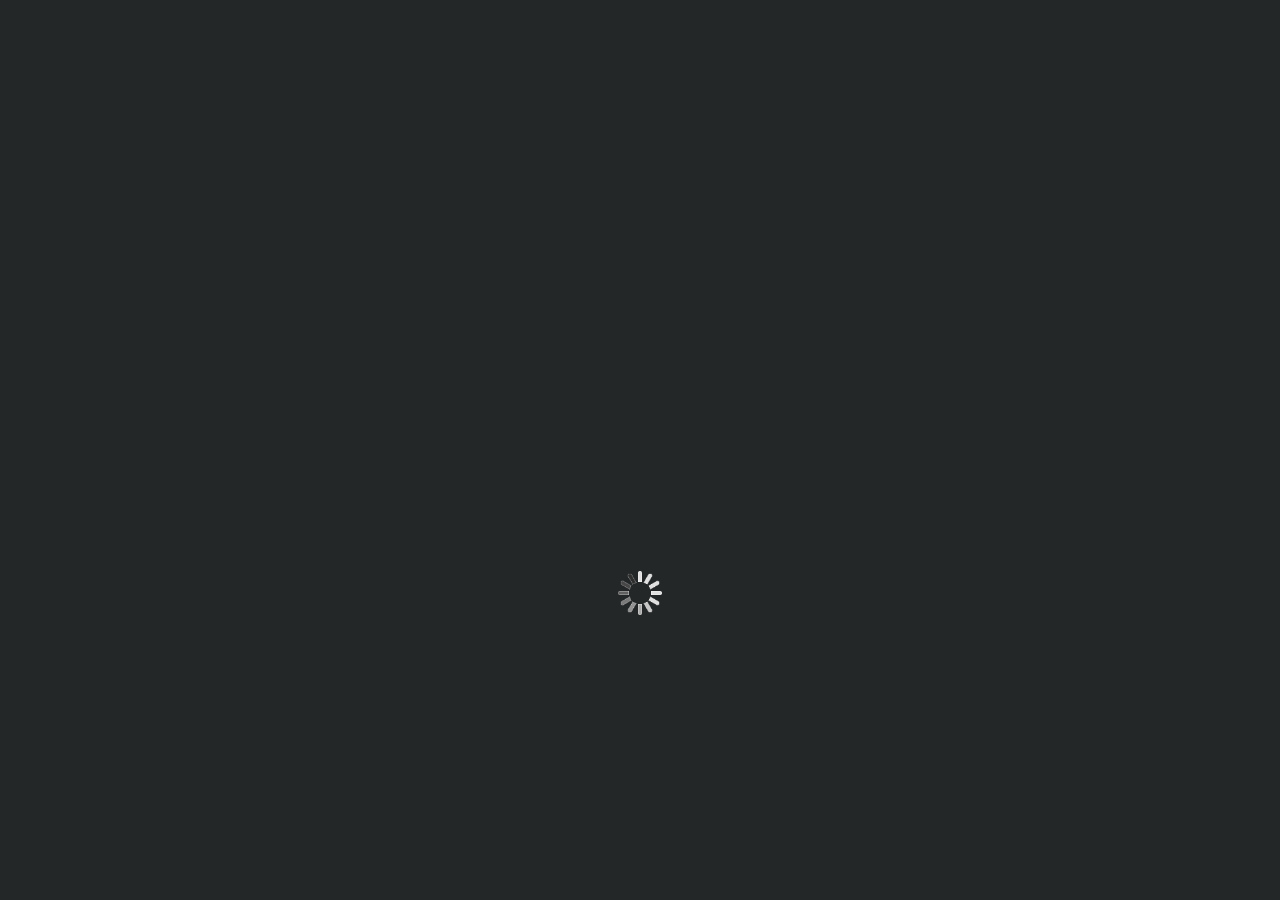
<file: index.html>
<!DOCTYPE html>
<html lang="en">
  <head>
    <meta charset="utf-8">
    <meta http-equiv="X-UA-Compatible" content="IE=edge">
    <meta name="viewport" content="width=device-width, initial-scale=1">
    <title>Zariya | Impactors</title>

    <!-- Bootstrap -->
	<link href='http://fonts.googleapis.com/css?family=Open+Sans:300,600' rel='stylesheet' type='text/css'>
    <link href="css/bootstrap.min.css" rel="stylesheet">
    <link href="css/dev.css" rel="stylesheet">
     <link href="css/animations.css" rel="stylesheet">



    <!-- HTML5 Shim and Respond.js IE8 support of HTML5 elements and media queries -->
    <!-- WARNING: Respond.js doesn't work if you view the page via file:// -->
    <!--[if lt IE 9]>
      <script src="https://oss.maxcdn.com/libs/html5shiv/3.7.0/html5shiv.js"></script>
      <script src="https://oss.maxcdn.com/libs/respond.js/1.4.2/respond.min.js"></script>
    <![endif]-->
  </head>
  <body>
  	<div class="container animatedParent">
<!--   	Master Logo and Disc -->


  	<div class="row">
  		<div class="col-md-12 wlogo animated fadeInDownShort"><a href = "main.html"><img src="img/wlogo.png" alt=""></a></div>
  	</div>
  	<div class="row animated fadeInDownShort">
  		<div class="col-md-12 wdisc">A Safe Way to </br>Report Violence Against Women</div>
  	</div>

<!-- 	loading -->
	<div class="row">
		<div class="col-md-12 loading"><img src="img/loading.gif" alt=""></div>
	</div>
    
<!--     qoute -->
	<div class="row animated fadeInDownShort">
		<div class="col-md-12 qoute">
			“I don't know who invented high heels, but all women owe him a lot.” <br/>
			<div class="hight"><i>Marilyn Monroe</i></div>
		</div>
	</div>


</div><!-- container close -->
    <!-- jQuery (necessary for Bootstrap's JavaScript plugins) -->
    <script src="https://ajax.googleapis.com/ajax/libs/jquery/1.11.0/jquery.min.js"></script>
    <!-- Include all compiled plugins (below), or include individual files as needed -->
    <script src="js/bootstrap.min.js"></script>
  </body>
<script>
   window.onload = function() 
   {
       setTimeout(function()
                  {
                      window.location.replace('main.html');
                  }, 5000);}
</script>
<script type="text/javascript" src="js/animate-it.js"></script>
</html>
</file>
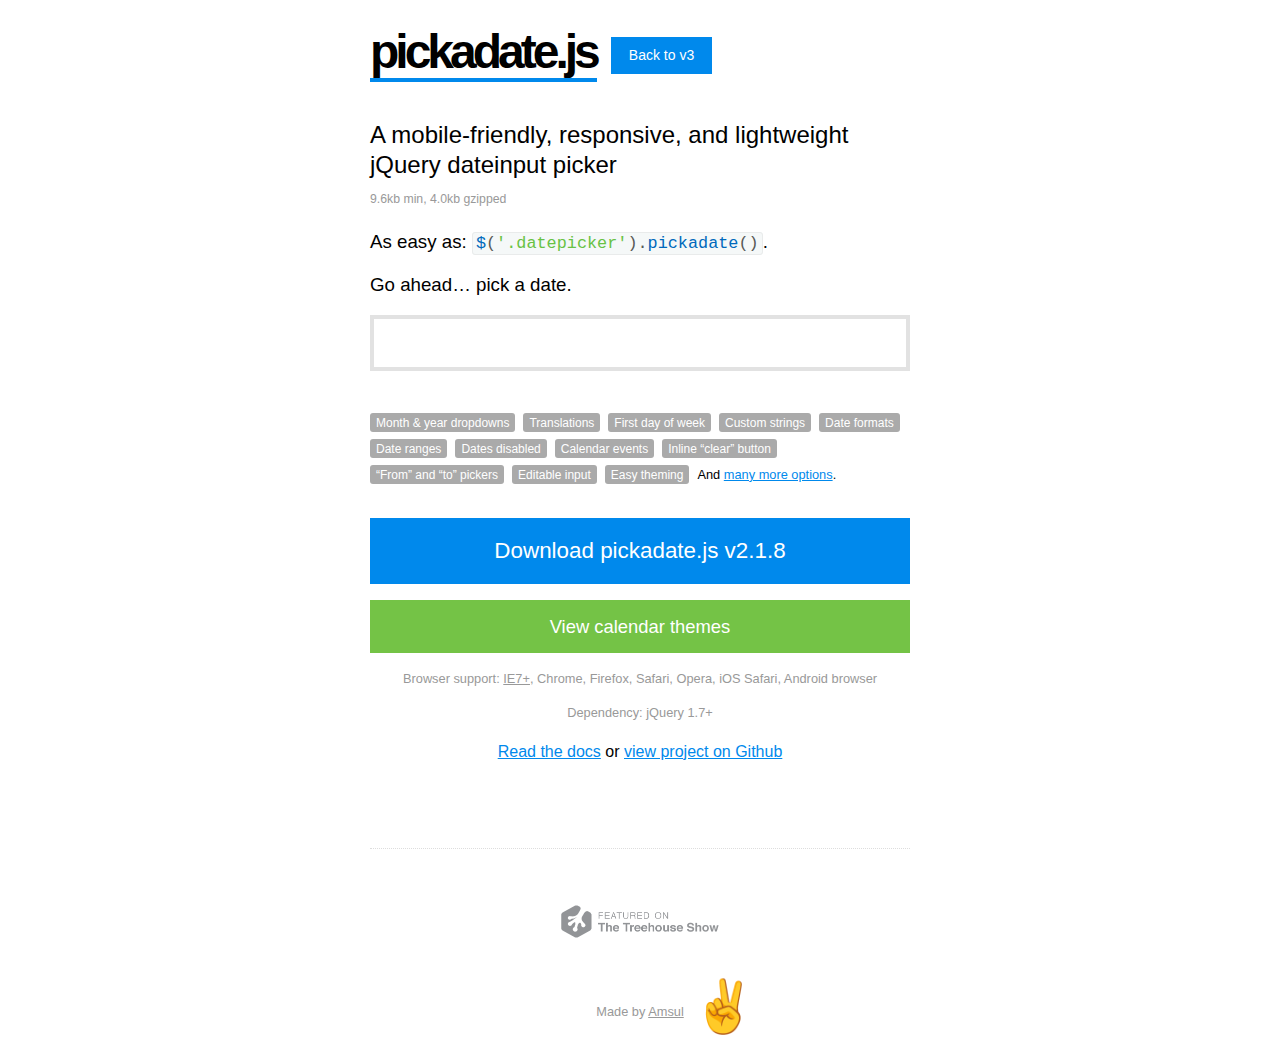
<file: pickdate/v2-(deprecated)/index.htm>
<!doctype html>

<meta charset="utf-8">

<meta name="author" content="Amsul - http://amsul.ca">
<meta name="viewport" content="width=device-width,maximum-scale=1">
<meta http-equiv="cache-control" content="no-cache">
<meta http-equiv="pragma" content="no-cache">
<meta http-equiv="X-UA-Compatible" content="IE=Edge">

<title>Pickadate.js</title>

<link rel="stylesheet" href="demo/style.css">
<link rel="stylesheet" href="themes/pickadate.01.default.css">

<!--[if lt IE 9]>
    <script>document.createElement('section')</script>
<![endif]-->


<body>


    <section class="holder holder-top">

        <h1><strong title="Pick a Date" class="underline-highlight">pickadate.js</strong><a class="button button-header" href="../index.htm">Back to v3</a></h1>
        <h2>A mobile-friendly, responsive, and lightweight jQuery dateinput picker<br><small class="dimmed"><small><small>9.6kb min, 4.0kb gzipped</small></small></small></h2>

        <h3>As easy as: <code data-language="javascript">$('.datepicker').pickadate()</code>.</h3>
        <h3>Go ahead&hellip; pick a date.</h3>

        <fieldset>
            <input id="input_01" class="datepicker" type="text">
        </fieldset>

        <ul class="list-inline clear">
            <li><a class="button-pill" href="docs.htm#selectors">Month &amp; year dropdowns</a></li>
            <li><a class="button-pill" href="docs.htm#translations">Translations</a></li>
            <li><a class="button-pill" href="docs.htm#first_day">First day of week</a></li>
            <li><a class="button-pill" href="docs.htm#strings">Custom strings</a></li>
            <li><a class="button-pill" href="docs.htm#formats">Date formats</a></li>
            <li><a class="button-pill" href="docs.htm#ranges">Date ranges</a></li>
            <li><a class="button-pill" href="docs.htm#disable_dates">Dates disabled</a></li>
            <li><a class="button-pill" href="docs.htm#events">Calendar events</a></li>
            <li><a class="button-pill" href="docs.htm#api_clear">Inline &ldquo;clear&rdquo; button</a></li>
            <li><a class="button-pill" href="docs.htm#api_from_to">&ldquo;From&rdquo; and &ldquo;to&rdquo; pickers</a></li>
            <li><a class="button-pill" href="docs.htm#simple">Editable input</a></li>
            <li><a class="button-pill" href="themes.htm">Easy theming</a></li>
            <li><small>And <a href="docs.htm">many more options</a>.</small></li>
        </ul>


        <div class="aligncenter">
            <p><a class="button-full" href="https://github.com/amsul/pickadate.js/archive/2.1.8.zip">Download pickadate.js v2.1.8</a></p>
            <p><a class="button-full--secondary" href="themes.htm">View calendar themes</a></p>
            <small class="dimmed">
                <p>Browser support: <a class="dimmed" href="docs.htm#legacy">IE7+</a>, Chrome, Firefox, Safari, Opera, iOS Safari, Android browser</p>
                <p>Dependency: jQuery 1.7+</p>
            </small>
            <p><a href="docs.htm">Read the docs</a> or <a href="https://github.com/amsul/pickadate.js">view project on Github</a></p>
        </div>

    </section>


    <section class="holder holder-clean aligncenter">
        <h2><a href="http://blog.teamtreehouse.com/" target="_blank"><img width="158" height="33" src="demo/TreehouseShowFeature.png" alt="Featured on The Treehouse Show"></a></h2>
        <p class="dimmed"><small>Made by <a class="dimmed" href="https://twitter.com/amsul_" target="_blank">Amsul</a><span class="peace"></span></small></p>
    </section>


    <script src="http://code.jquery.com/jquery-1.9.1.min.js"></script>
    <script src="demo/rainbow.js"></script>
    <script src="source/pickadate.legacy.js"></script>

    <script type="text/javascript">
        $( '[type=date], .datepicker' ).pickadate()
    </script>


    <script type="text/javascript">
      var _gaq = _gaq || [];
      _gaq.push(['_setAccount', 'UA-36321179-2']);
      _gaq.push(['_trackPageview']);

      (function() {
        var ga = document.createElement('script'); ga.type = 'text/javascript'; ga.async = true;
        ga.src = ('https:' == document.location.protocol ? 'https://ssl' : 'http://www') + '.google-analytics.com/ga.js';
        var s = document.getElementsByTagName('script')[0]; s.parentNode.insertBefore(ga, s);
      })();
    </script>


</body>
</file>
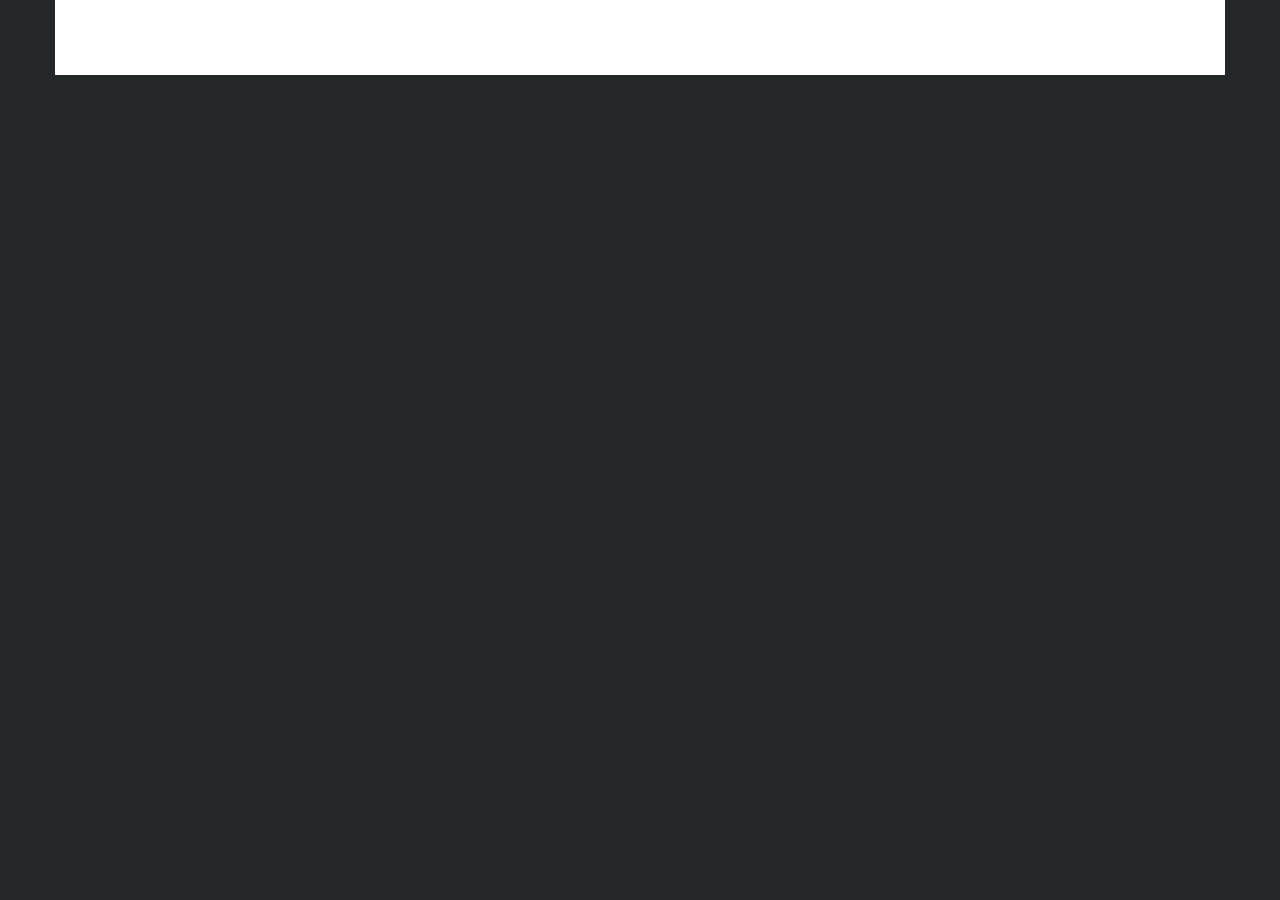
<file: connect.html>
<!DOCTYPE html>
<html lang="en">
  <head>
    <meta charset="utf-8">
    <meta http-equiv="X-UA-Compatible" content="IE=edge">
    <meta name="viewport" content="width=device-width, initial-scale=1">
    <title>Zariya | Impacters</title>

    <!-- Bootstrap -->
	<link href='http://fonts.googleapis.com/css?family=Open+Sans:300,600' rel='stylesheet' type='text/css'>
    <link href="css/bootstrap.min.css" rel="stylesheet">
    <link href="css/dev.css" rel="stylesheet">
    <link href="css/animations.css" rel="stylesheet">


    <!-- HTML5 Shim and Respond.js IE8 support of HTML5 elements and media queries -->
    <!-- WARNING: Respond.js doesn't work if you view the page via file:// -->
    <!--[if lt IE 9]>
      <script src="https://oss.maxcdn.com/libs/html5shiv/3.7.0/html5shiv.js"></script>
      <script src="https://oss.maxcdn.com/libs/respond.js/1.4.2/respond.min.js"></script>
    <![endif]-->
  </head>
  <body>
  	<div class="container animatedParent">
      <div class="row animatedParent"><!-- header -->
       <div class="cl-md-12 header">
         <div  class="animated fadeInLeft cl-md-6 logo"><img src="img/logo.png" alt=""></div>
         <div class="animated fadeInDown cl-md-6 menu"><div onClick="location.href='main.html';"><a href="#"><span class="glyphicon glyphicon-home"></span></a></div>  </div>
       </div>
     </div>

      <div class="row rhead animated bounceInDown"> <!-- Report header -->
        <div class="cl-md-12"><span class="glyphicon glyphicon-user"></span>Connect<!-- <span class="rheadt">read more</span> --></div>
      </div>
        <article  class="animated fadeIn">
            Legal action against assailants is every woman’s birthright. To seek redressal for the crimes against you, we establish connections with legal aid centers, care providers, crisis centers and the police to aid you in your (and our) quest for justice. 
         </article>

	
</div> <!-- container -->
    <!-- jQuery (necessary for Bootstrap's JavaScript plugins) -->
    <script src="https://ajax.googleapis.com/ajax/libs/jquery/1.11.0/jquery.min.js"></script>
    <!-- Include all compiled plugins (below), or include individual files as needed -->
    <script src="js/bootstrap.min.js"></script>
     <script src="js/animate-it.js"></script>
  </body>
</html>
</file>
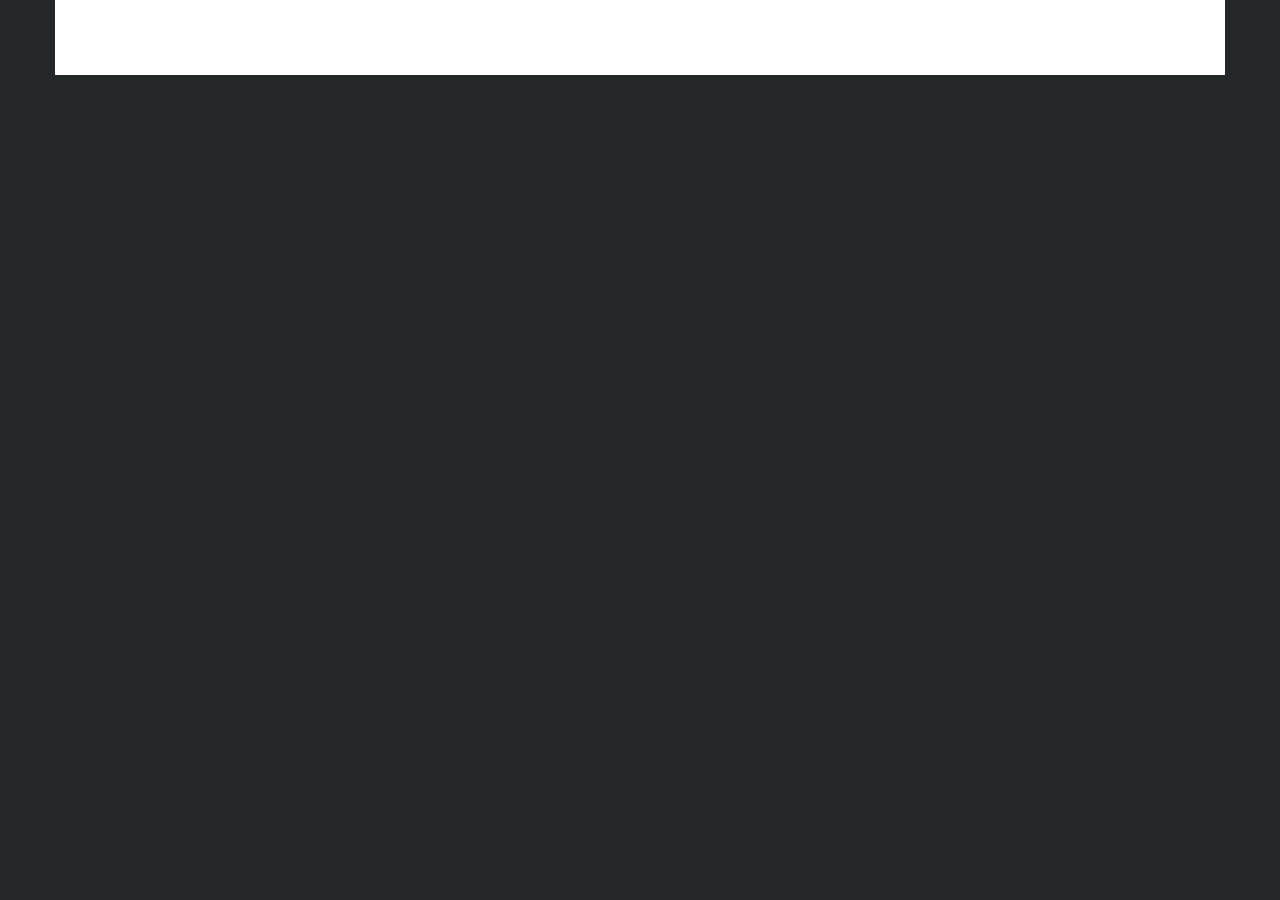
<file: main.html>
<!DOCTYPE html>
<html lang="en">
 <head>
   <meta charset="utf-8">
   <meta http-equiv="X-UA-Compatible" content="IE=edge">
   <meta name="viewport" content="width=device-width, initial-scale=1">
   <title >Zariya | Impactors</title>

   <!-- Bootstrap -->
<link href='http://fonts.googleapis.com/css?family=Open+Sans:300,600' rel='stylesheet' type='text/css'>
   <link href="css/bootstrap.min.css" rel="stylesheet">
   <link href="css/dev.css" rel="stylesheet">
   <link href="css/animations.css" rel="stylesheet">


   <!-- HTML5 Shim and Respond.js IE8 support of HTML5 elements and media queries -->
   <!-- WARNING: Respond.js doesn't work if you view the page via file:// -->
   <!--[if lt IE 9]>
     <script src="https://oss.maxcdn.com/libs/html5shiv/3.7.0/html5shiv.js"></script>
     <script src="https://oss.maxcdn.com/libs/respond.js/1.4.2/respond.min.js"></script>
   <![endif]-->
 </head>
 <body  >
  <div class="container">
     <div class="row animatedParent"><!-- header -->
       <div class="cl-md-12 header">
         <div  class="animated fadeInLeft cl-md-6 logo"><img src="img/logo.png" alt=""></div>
         <div class="animated fadeInDown cl-md-6 menu"><div onClick="location.href='main.html';"><a href="#"><span class="glyphicon glyphicon-home "></span></a></div>
       </div>
     </div>
         </div>
      


     <div class="row naver animatedParent" data-sequence='500'>
       <div data-id='1' class="animated bounceInDown col-md-6 col-md-offset-3 none"><div onClick="location.href='report1.html';"><a href="#"><img src="img/menu_03.jpg" alt=""></a></div></div>
       <div data-id='2' class="animated bounceInDown col-md-6 col-md-offset-3 ntwo"><div onClick="location.href='track.html';"><a href="#"><img src="img/menu_08.png" alt=""></a></div></div>
       <div data-id='3' class="animated bounceInDown col-md-6 col-md-offset-3 nthree"><div onClick="location.href='connect.html';"><a href="#"><img src="img/menu_06.jpg" alt=""></a></div></div>
     </div>


   <div class="row cont animated flip animatedParent">
     <div class="col-md-12">
       <ul class="nav nav-tabs" id="myTab">
           <li><a class="animated fadeInUpShort" href="#home" data-toggle="tab">reports</a></li>
           <li class="animated fadeInUpShort" class="active"><a href="#story" data-toggle="tab">stories</a></li>
           <li class="animated fadeInUpShort"><a href="#news" data-toggle="tab">recent news</a></li>
         
         </ul>

         <div class="tab-content ">
           <div class="tab-pane animated fadeInUpShort" id="home">
             <div class="col-md-12">
               <h4>A case of domestic violence from Kodekahalli</h3>
               <hr class="mini">
               <h4>Help me! I am no more a slave!</h3>
               <hr class="mini">
               <h4>Dowry which govern the relation</h3>
               <hr class="mini">
             <h4>I want to learn what life is.</h3>
               <hr class="mini">
             </div>
             

           </div>
           <div class="tab-pane  active animated fadeInUpShort" id="story">
              <div class="col-md-12">
               <h4>I'm free now, Thanks Zariya</h3>
                 <p>I was lost, lonely, isolated and terrified, struggling with everything that life was throwing my way.</p>
                     <hr class="mini">
               <h4>Breaking the bonds of depression and pain</h3>
                 <p>Lost, lonely, isolated and terrified, struggling with everything that life was throwing my way.v</p>
                   
             </div>
             

             

           </div>
           <div class="tab-pane animated fadeInUpShort" id="news">
             <div class="col-md-12">
               <h4>CFI Hackthon codes for saving women</h3>
                 <p>Isolated and terrified, struggling with everything that life was throwing my way.</p>
                     <hr class="mini">
               <h4>I'm a news from web</h3>
                 <p>Lost, lonely, isolated and terrified, struggling with everything that life was throwing my way.</p>
                   
             </div>
             

           </div>
           
         </div>
       </div>
     </div>
   </div>

     


</div> <!-- container -->
   <!-- jQuery (necessary for Bootstrap's JavaScript plugins) -->
   <script src="https://ajax.googleapis.com/ajax/libs/jquery/1.11.0/jquery.min.js"></script>
   <script>
 $(function () {
   $('#myTab a:last').tab('show')
 })
</script>
   <!-- Include all compiled plugins (below), or include individual files as needed -->
   <script src="js/bootstrap.min.js"></script>
   <script src="js/animate-it.js"></script>
 </body>
</html>
</file>
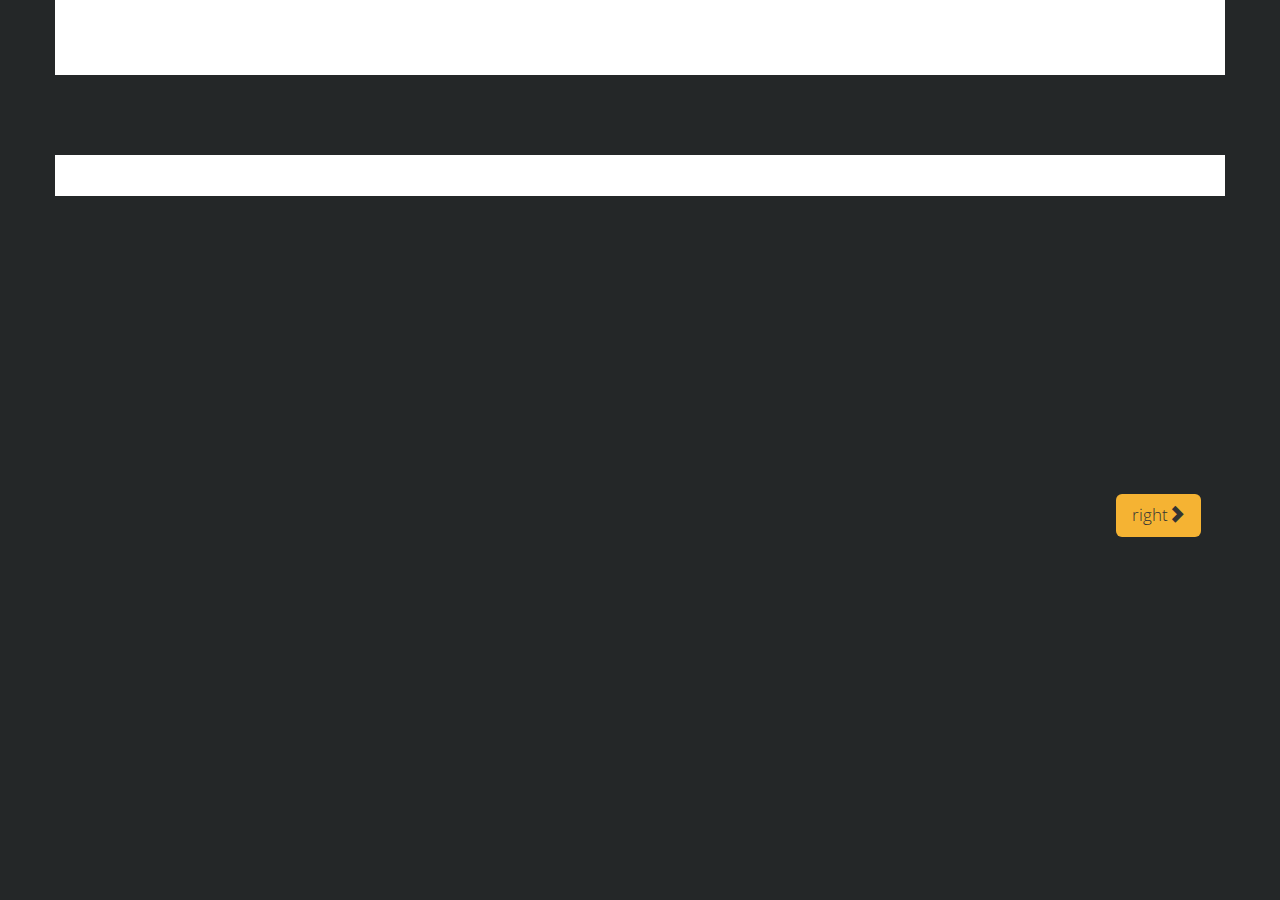
<file: report1.html>
<!DOCTYPE html>
<html lang="en">
  <head>
    <meta charset="utf-8">
    <meta http-equiv="X-UA-Compatible" content="IE=edge">
    <meta name="viewport" content="width=device-width, initial-scale=1">
    <title>Zariya | Impacters</title>

    <!-- Bootstrap -->
	<link href='http://fonts.googleapis.com/css?family=Open+Sans:300,600' rel='stylesheet' type='text/css'>
    <link href="css/bootstrap.min.css" rel="stylesheet">
    <link href="css/dev.css" rel="stylesheet">
     <link href="css/animations.css" rel="stylesheet">


    <!-- HTML5 Shim and Respond.js IE8 support of HTML5 elements and media queries -->
    <!-- WARNING: Respond.js doesn't work if you view the page via file:// -->
    <!--[if lt IE 9]>
      <script src="https://oss.maxcdn.com/libs/html5shiv/3.7.0/html5shiv.js"></script>
      <script src="https://oss.maxcdn.com/libs/respond.js/1.4.2/respond.min.js"></script>
    <![endif]-->
  </head>
  <body>
  	<div class="container animatedParent">
     <div class="row animatedParent"><!-- header -->
       <div class="cl-md-12 header">
         <div  class="animated fadeInLeft cl-md-6 logo"><img src="img/logo.png" alt=""></div>
         <div class="animated fadeInDown cl-md-6 menu"><div onClick="location.href='main.html';"><a href="#"><span class="glyphicon glyphicon-home "></span></a></div> </div>
       </div>
     </div>

      <div class="row rhead"> <!-- Report header -->
        <div class="cl-md-12 animated bounceInDown"><span class="glyphicon glyphicon-edit"></span>report<!-- <span class="rheadt">read more</span> --></div>
      </div>

      <div class="row bread"> <!-- bread -->
        <div class="cl-md-12 cbread"><span class="special animated fadeInLeft" style="animation-delay: 0s">person</span><span style="animation-delay: 0.2s" class="animated fadeInLeft">></span><span style="animation-delay: 0.4s" class="animated fadeInLeft">incident</span><span style="animation-delay: 0.6s" class="animated fadeInLeft ">></span><span style="animation-delay: 0.8s" class="animated fadeInLeft">location</span><span style="animation-delay: 1.0s" class="animated fadeInLeft">></span><span class="animated fadeInLeft" style="animation-delay: 1.2s">information</span></div>
      </div>


      <div class="row repo animated fadeInLeft">
        <div class="col-md-12 quo">Who is reporting the incident ?</div>
        <div class="col-md-12 ans">
          <label><input type="checkbox">Survivor</label>
          <label><input type="checkbox">Friend of survivor</label>
          <label><input type="checkbox">Relative of survivor</label>
          <label><input type="checkbox">Stranger</label>
        </div>
        <hr>
        <div class="col-md-12 quo">Do you know the assailant ?</div>
        <div class="col-md-12 ans">
          <label><input type="checkbox">Yes</label>
          <label><input type="checkbox">No</label>
        </div>
      </div>


      <div class="row naver ">
        <div class="col-md-offset-3 butmain">
          <button type="button" class="animated tada btn btn-default btn-lg"><div onClick="location.href='report2.html';">
           right<span class="glyphicon glyphicon-chevron-right"></span></div></button>
        
        </div>
      </div>

	
</div> <!-- container -->
    <!-- jQuery (necessary for Bootstrap's JavaScript plugins) -->
    <script src="https://ajax.googleapis.com/ajax/libs/jquery/1.11.0/jquery.min.js"></script>
    <!-- Include all compiled plugins (below), or include individual files as needed -->
    <script src="js/bootstrap.min.js"></script>
     <script type="text/javascript" src= "js/zariyamap.js"></script>
     <script src="js/animate-it.js" type="text/javascript"></script>
  </body>
</html>
</file>
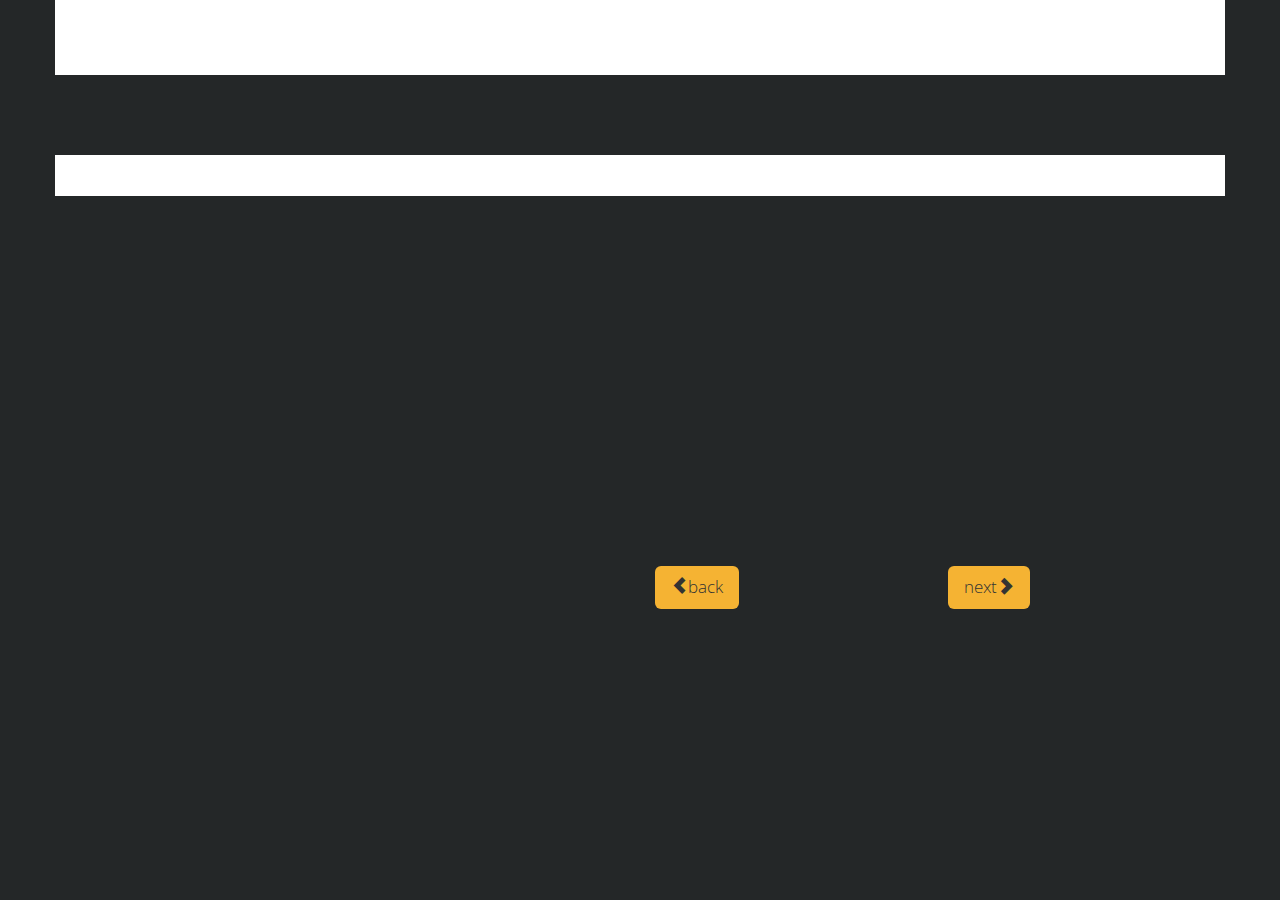
<file: report2.html>
<!DOCTYPE html>
<html lang="en">
  <head>
    <meta charset="utf-8">
    <meta http-equiv="X-UA-Compatible" content="IE=edge">
    <meta name="viewport" content="width=device-width, initial-scale=1">
    <title>Zariya | Impacters</title>

    <!-- Bootstrap -->
	<link href='http://fonts.googleapis.com/css?family=Open+Sans:300,600' rel='stylesheet' type='text/css'>
    <link href="css/bootstrap.min.css" rel="stylesheet">
    <link href="css/dev.css" rel="stylesheet">
    <link href="css/animations.css" rel="stylesheet">


    <!-- HTML5 Shim and Respond.js IE8 support of HTML5 elements and media queries -->
    <!-- WARNING: Respond.js doesn't work if you view the page via file:// -->
    <!--[if lt IE 9]>
      <script src="https://oss.maxcdn.com/libs/html5shiv/3.7.0/html5shiv.js"></script>
      <script src="https://oss.maxcdn.com/libs/respond.js/1.4.2/respond.min.js"></script>
    <![endif]-->
  </head>
  <body>
  	<div class="container animatedParent">
     <div class="row animatedParent"><!-- header -->
       <div class="cl-md-12 header">
         <div  class="animated fadeInLeft cl-md-6 logo"><img src="img/logo.png" alt=""></div>
         <div class="animated fadeInDown cl-md-6 menu"><div onClick="location.href='main.html';"><a href="#"><span class="glyphicon glyphicon-list "></span></a></div> </div>
       </div>
     </div>

      <div class="row rhead"> <!-- Report header -->
        <div class="cl-md-12 animated bounceInDown"><span class="glyphicon glyphicon-edit"></span>report<!-- <span class="rheadt">read more</span> --></div>
      </div>

      <div class="row bread"> <!-- bread -->
         <div class="cl-md-12 cbread"><span class="special animated fadeInLeft" style="animation-delay: 0s">person</span><span style="animation-delay: 0.2s" class="animated fadeInLeft">></span><span style="animation-delay: 0.4s" class="animated fadeInLeft">incident</span><span style="animation-delay: 0.6s" class="animated fadeInLeft ">></span><span style="animation-delay: 0.8s" class="animated fadeInLeft">location</span><span style="animation-delay: 1.0s" class="animated fadeInLeft">></span><span class="animated fadeInLeft" style="animation-delay: 1.2s">information</span></div>
      </div>


      <div class="row repo animated fadeInLeft">
        <div class="col-md-12 quo">What incident would you like to report?
          <i>Check all the applicable boxes:</i>
      
</div>  <div class="col-md-12 ans">
           <label><input type="checkbox">Eve Teasing</label>
           <label><input type="checkbox">Voyeurism</label>
           <label><input type="checkbox">Acid Violence</label>
           <label><input type="checkbox">Stalking</label>
           <label><input type="checkbox">Rape</label>
           <label><input type="checkbox">Disrobing</label>
           <label><input type="checkbox">Domestic Violence</label>
           <label><input type="checkbox">Marital Rape</label>
           <label><input type="checkbox">Other</label>
        </div>
    </div>
       


      <div class="row naver">
        

        <div class="col-md-3 butmain">
          <button type="button" class="btn btn-default btn-lg  animated tada"><div onClick="location.href='report3.html';"> next<span class="glyphicon glyphicon-chevron-right"></span></div></button>
        </div>
     

      <div class="col-md-3 butmain">
          <button type="button" class="btn btn-default btn-lg animated tada"><div onClick="location.href='report1.html';"><span class="glyphicon glyphicon-chevron-left"></span>back</div> </button>
        
        </div>
         </div>

	
</div> <!-- container -->
    <!-- jQuery (necessary for Bootstrap's JavaScript plugins) -->
    <script src="https://ajax.googleapis.com/ajax/libs/jquery/1.11.0/jquery.min.js"></script>
    <!-- Include all compiled plugins (below), or include individual files as needed -->
    <script src="js/bootstrap.min.js"></script>
     <script src="js/animate-it.js"></script>
  </body>
</html>
</file>
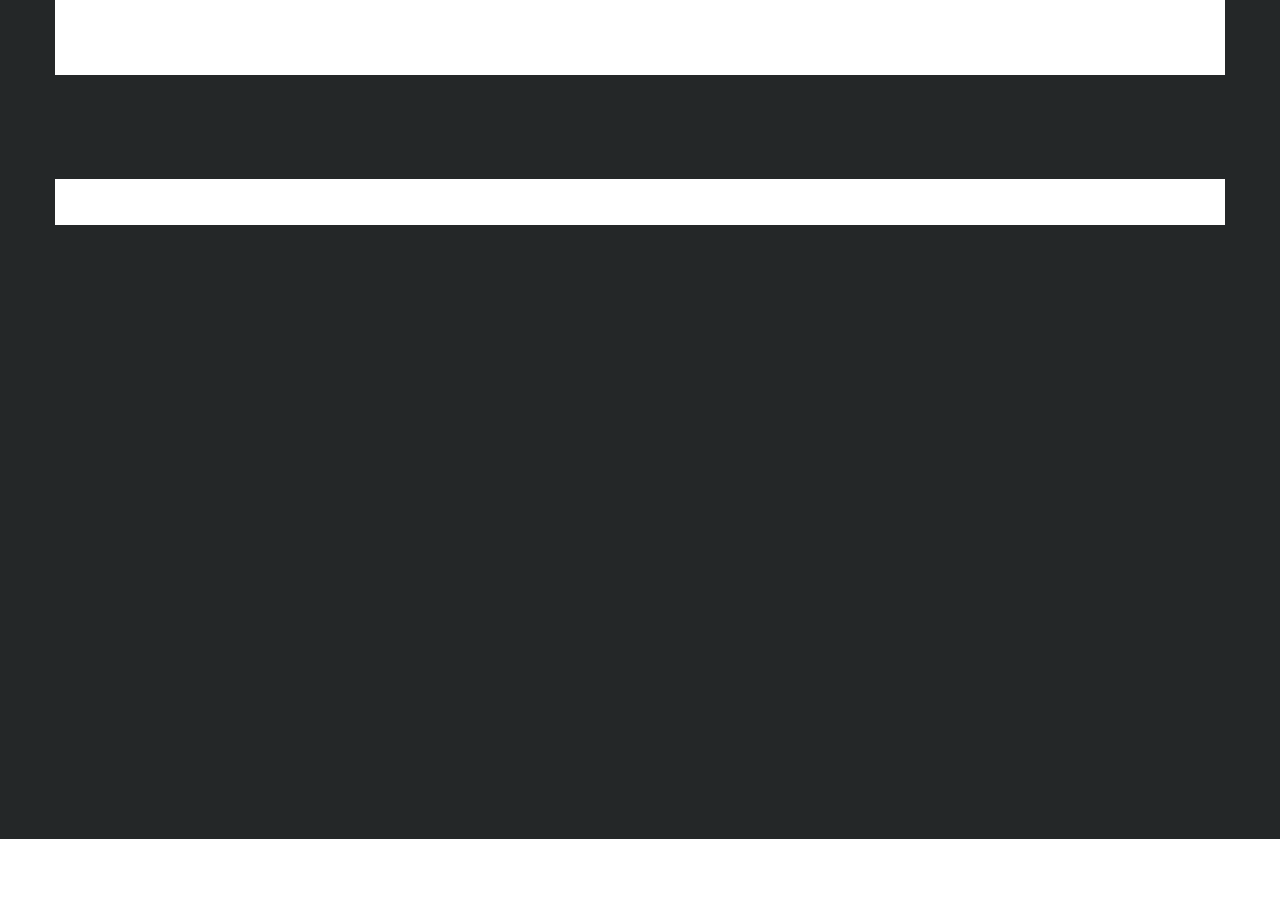
<file: report3.html>
<!DOCTYPE html>
<html lang="en">
  <head>
    <meta charset="utf-8">
    <meta http-equiv="X-UA-Compatible" content="IE=edge">
    <meta name="viewport" content="width=device-width, initial-scale=1">
    <title>Zariya | Impacters</title>

    <!-- Bootstrap -->
	<link href='http://fonts.googleapis.com/css?family=Open+Sans:300,600' rel='stylesheet' type='text/css'>
    <link href="css/bootstrap.min.css" rel="stylesheet">
    <link href="css/dev.css" rel="stylesheet">
    <link href="css/animations.css" rel="stylesheet">
    
    <link href="pickdate/demo/styles/css/main.css" rel="stylesheet"></link>

<link id="theme_base" href="pickdate/lib/themes/default.css" rel="stylesheet"></link>

<link id="theme_date" href="pickdate/lib/themes/default.date.css" rel="stylesheet"></link>

<link id="theme_time" href="pickdate/lib/themes/default.time.css" rel="stylesheet"></link>


    <!-- HTML5 Shim and Respond.js IE8 support of HTML5 elements and media queries -->
    <!-- WARNING: Respond.js doesn't work if you view the page via file:// -->
    <!--[if lt IE 9]>
      <script src="https://oss.maxcdn.com/libs/html5shiv/3.7.0/html5shiv.js"></script>
      <script src="https://oss.maxcdn.com/libs/respond.js/1.4.2/respond.min.js"></script>
    <![endif]-->
    
    
  </head>
  <body>
  	<div class="container animatedParent">
      <div class="row animatedParent"><!-- header -->
       <div class="cl-md-12 header">
         <div  class="animated fadeInLeft cl-md-6 logo"><img src="img/logo.png" alt=""></div>
         <div class="animated fadeInDown cl-md-6 menu"><div onClick="location.href='main.html';"><a href="#"><span class="glyphicon glyphicon-home "></span></a></div> </div>
       </div>
     </div>

      <div class="row rhead"> <!-- Report header -->
        <div class="cl-md-12 animated bounceInDown"><span class="glyphicon glyphicon-edit"></span>report<!-- <span class="rheadt">read more</span> --></div>
      </div>

      <div class="row bread"> <!-- bread -->
         <div class="cl-md-12 cbread"><span class="special animated fadeInLeft" style="animation-delay: 0s">person</span><span style="animation-delay: 0.2s" class="animated fadeInLeft">></span><span style="animation-delay: 0.4s" class="animated fadeInLeft">incident</span><span style="animation-delay: 0.6s" class="animated fadeInLeft ">></span><span style="animation-delay: 0.8s" class="animated fadeInLeft">location</span><span style="animation-delay: 1.0s" class="animated fadeInLeft">></span><span class="animated fadeInLeft" style="animation-delay: 1.2s">information</span></div>
      </div>


      <div class="row repo animated fadeInLeft">
        <div class="col-md-12 quo">What incident would you like to report?

      
</div>  <div class="col-md-12 ans">
<br>
          <div class="fhead" onClick="$('.datepicker').pickadate()" ><span class="glyphicon glyphicon-map-marker"></span>&nbsp;&nbsp;location</div>
          <input type="text" name="location"><hr>
          
           <fieldset class="fieldset fieldset">

    <div class="fieldset__wrapper">
           
           
           <input id="P1227635619" class="fieldset__input js__datepicker picker__input" type="text" placeholder="Pick the Date" readonly aria-haspopup="true" aria-expanded="false" aria-readonly="false" aria-owns="P1227635619_root"></input>
          
           <div class="fhead"><span class="glyphicon glyphicon-calendar"></span>&nbsp;&nbsp;date</div>

<div id="P1227635619_root" class="picker" aria-hidden="true">

    


           <span class="glyphicon glyphicon-time"></span>&nbsp;&nbsp;<div class="picker__holder"></div></div> </div><hr></fieldset>
          
          <fieldset class="fieldset fieldset">

    <div class="fieldset__wrapper">
        <input id="P1847219121" class="fieldset__input js__timepicker picker__input" type="text" placeholder="Pick the Time" readonly aria-haspopup="true" aria-expanded="false" aria-readonly="false" aria-owns="P1847219121_root"></input>
        
        <div class="fhead"><span class="glyphicon glyphicon-time"></span>&nbsp;&nbsp;time</div>
        
        <div id="P1847219121_root" class="picker picker--time" aria-hidden="true">
        
            <div class="picker__holder">
                <div class="picker__frame">
                    <div class="picker__wrap"></div>
                </div>
            </div>
        </div>
    </div>

</fieldset>
          
            
       
      
       
    </div>
       


      <div class="row naver">
        

        <div class="col-md-3 butmain">
          <button type="button" class="btn btn-default btn-lg  animated tada"><div onClick="location.href='report4.html';"> next<span class="glyphicon glyphicon-chevron-right"></span></div></button>
        </div>
     

      <div class="col-md-3 butmain">
          <button type="button" class="btn btn-default btn-lg animated tada"><div onClick="location.href='report2.html';"><span class="glyphicon glyphicon-chevron-left"></span>back</div></button>
          
          
        
        </div>
         </div>

	
</div> <!-- container -->
    <!-- jQuery (necessary for Bootstrap's JavaScript plugins) -->
    <script src="https://ajax.googleapis.com/ajax/libs/jquery/1.11.0/jquery.min.js"></script>
    
    
    <script src="pickdate/lib/picker.js"></script>

<script src="pickdate/lib/picker.date.js"></script>

<script src="pickdate/lib/picker.time.js"></script>

<script src="pickdate/lib/legacy.js"></script>

<script src="pickdate/demo/scripts/demo.js"></script>

<script src="pickdate/demo/scripts/rainbow.js"></script>


    <!-- Include all compiled plugins (below), or include individual files as needed -->
    <script src="js/bootstrap.min.js"></script>
    <script src="js/animate-it.js"></script>
  </body>
</html>
</file>
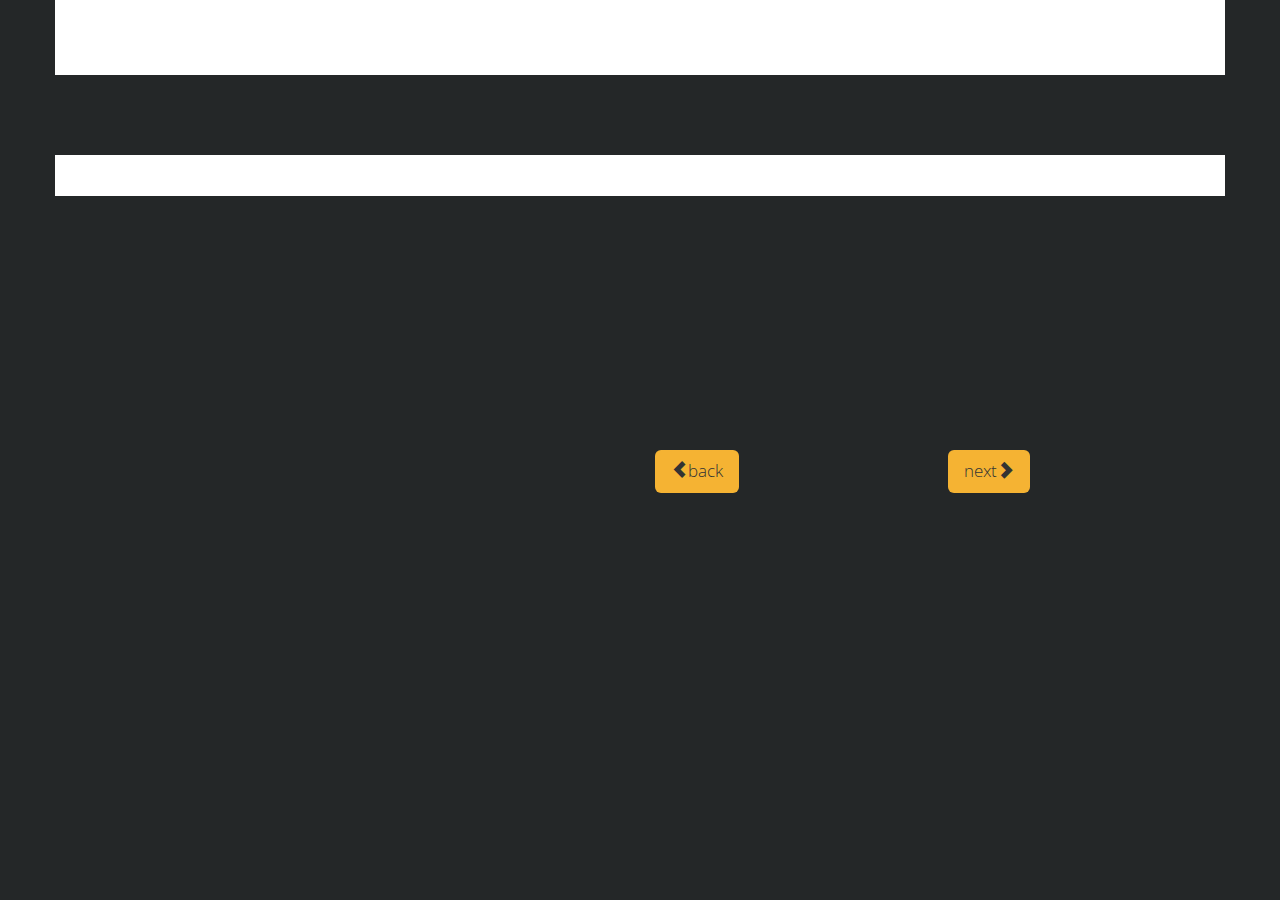
<file: report4.html>
<!DOCTYPE html>
<html lang="en">
  <head>
    <meta charset="utf-8">
    <meta http-equiv="X-UA-Compatible" content="IE=edge">
    <meta name="viewport" content="width=device-width, initial-scale=1">
    <title>Zariya | Impacters</title>

    <!-- Bootstrap -->
	<link href='http://fonts.googleapis.com/css?family=Open+Sans:300,600' rel='stylesheet' type='text/css'>
    <link href="css/bootstrap.min.css" rel="stylesheet">
    <link href="css/dev.css" rel="stylesheet">
    <link href="css/animations.css" rel="stylesheet">


    <!-- HTML5 Shim and Respond.js IE8 support of HTML5 elements and media queries -->
    <!-- WARNING: Respond.js doesn't work if you view the page via file:// -->
    <!--[if lt IE 9]>
      <script src="https://oss.maxcdn.com/libs/html5shiv/3.7.0/html5shiv.js"></script>
      <script src="https://oss.maxcdn.com/libs/respond.js/1.4.2/respond.min.js"></script>
    <![endif]-->
  </head>
  <body>
  	<div class="container animatedParent">
     <div class="row animatedParent"><!-- header -->
       <div class="cl-md-12 header">
         <div  class="animated fadeInLeft cl-md-6 logo"><img src="img/logo.png" alt=""></div>
         <div class="animated fadeInDown cl-md-6 menu"><div onClick="location.href='main.html';"><a href="#"><span class="glyphicon glyphicon-home "></span></a></div></div>
       </div>
     </div>

      <div class="row rhead animated bounceInDown"> <!-- Report header -->
        <div class="cl-md-12"><span class="glyphicon glyphicon-edit"></span>report<!-- <span class="rheadt">read more</span> --></div>
      </div>

      <div class="row bread"> <!-- bread -->
         <div class="cl-md-12 cbread"><span class="special animated fadeInLeft" style="animation-delay: 0s">person</span><span style="animation-delay: 0.2s" class="animated fadeInLeft">></span><span style="animation-delay: 0.4s" class="animated fadeInLeft">incident</span><span style="animation-delay: 0.6s" class="animated fadeInLeft ">></span><span style="animation-delay: 0.8s" class="animated fadeInLeft">location</span><span style="animation-delay: 1.0s" class="animated fadeInLeft">></span><span class="animated fadeInLeft" style="animation-delay: 1.2s">information</span></div>
      </div>


      <div class="row repo animated fadeInLeft">
        <div class="col-md-12 quo"> Information/Desciption</div>  

        <div class="col-md-12 ans">
            <textarea class="form-control" rows="3"></textarea>

        </div>



        <hr>
        <div class="col-md-12 quo">uploading files</div>  

        <div class="col-md-12 ans">
           <div class="fileinput fileinput-new input-group" data-provides="fileinput">
             <div class="form-control" data-trigger="fileinput"><i class="glyphicon glyphicon-file fileinput-exists"></i> <span class="fileinput-filename"></span></div>
   
           
            <div>
    <input type="file" id="media" class="form-control" />
    </div>
           </div>
       </div>
   </div>
       


      <div class="row naver">
        

        <div class="col-md-3 butmain">
          <button type="button" class="btn btn-default btn-lg  animated tada"><div onClick="location.href='report5.html';"> next<span class="glyphicon glyphicon-chevron-right"></span></div></button>
        </div>
     

      <div class="col-md-3 butmain">
          <button type="button" class="btn btn-default btn-lg  animated tada"><div onClick="location.href='report3.html';"><span class="glyphicon glyphicon-chevron-left"></span>back </div></button>
        
        </div>
         </div>

	
</div> <!-- container -->
    <!-- jQuery (necessary for Bootstrap's JavaScript plugins) -->
    <script src="https://ajax.googleapis.com/ajax/libs/jquery/1.11.0/jquery.min.js"></script>
    <!-- Include all compiled plugins (below), or include individual files as needed -->
    <script src="js/bootstrap.min.js"></script>
    
      <script type="text/javascript" src="js/animate-it.js"></script>
  </body>
</html>
</file>
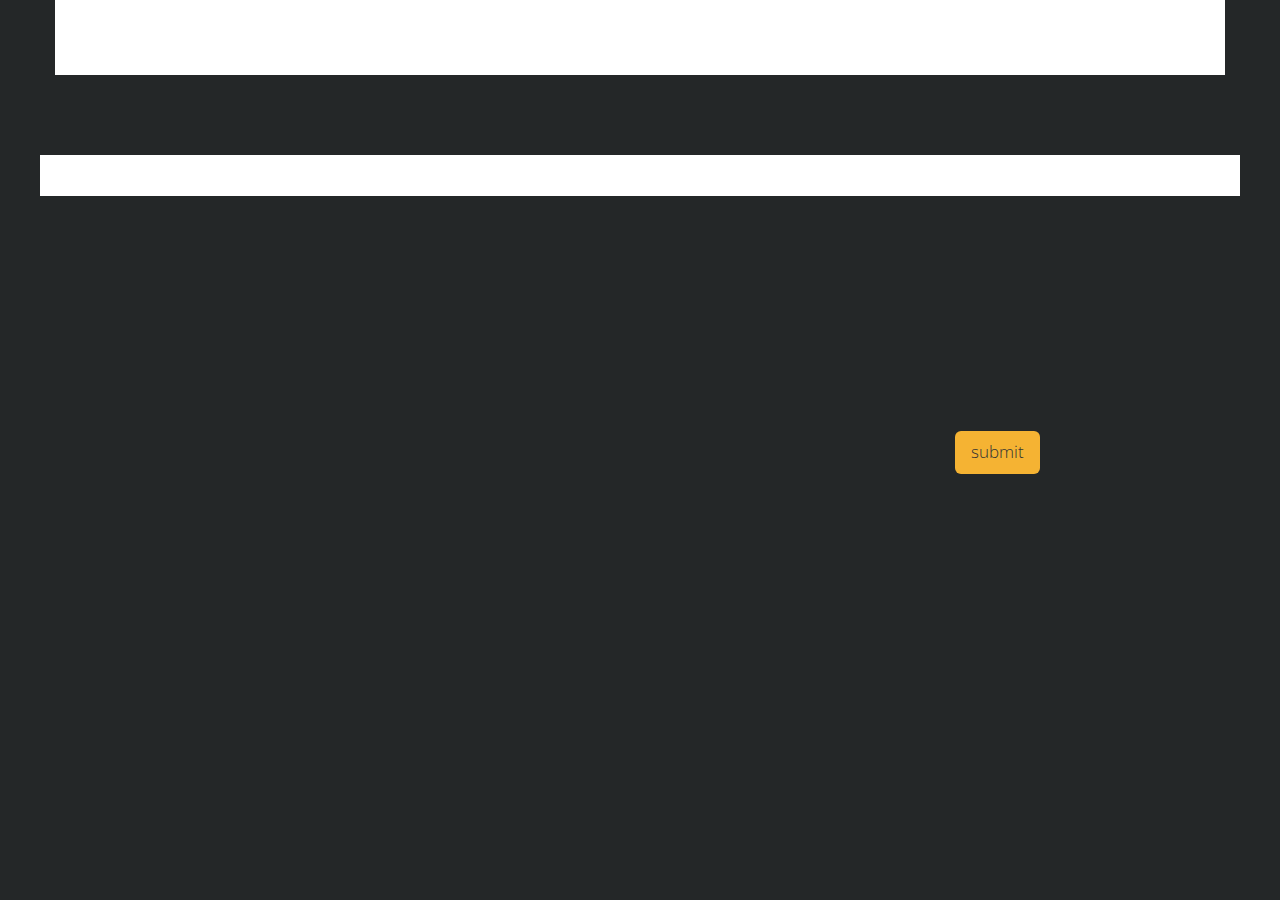
<file: report5.html>
<!DOCTYPE html>
<html lang="en">
  <head>
    <meta charset="utf-8">
    <meta http-equiv="X-UA-Compatible" content="IE=edge">
    <meta name="viewport" content="width=device-width, initial-scale=1">
    <title>Zariya | Impacters</title>

    <!-- Bootstrap -->
	<link href='http://fonts.googleapis.com/css?family=Open+Sans:300,600' rel='stylesheet' type='text/css'>
    <link href="css/bootstrap.min.css" rel="stylesheet">
    <link href="css/dev.css" rel="stylesheet">
    <link href="css/animations.css" rel="stylesheet">


    <!-- HTML5 Shim and Respond.js IE8 support of HTML5 elements and media queries -->
    <!-- WARNING: Respond.js doesn't work if you view the page via file:// -->
    <!--[if lt IE 9]>
      <script src="https://oss.maxcdn.com/libs/html5shiv/3.7.0/html5shiv.js"></script>
      <script src="https://oss.maxcdn.com/libs/respond.js/1.4.2/respond.min.js"></script>
    <![endif]-->
  </head>
  <body>
  	<div class="container animatedParent">
      <div class="row animatedParent"><!-- header -->
       <div class="cl-md-12 header">
         <div  class="animated fadeInLeft cl-md-6 logo"><img src="img/logo.png" alt=""></div>
         <div class="animated fadeInDown cl-md-6 menu"><div onClick="location.href='main.html';"><a href="#"><span class="glyphicon glyphicon-home "></span></a></div>
       </div>
     </div>

      <div class="row rhead animated bounceInDown"> <!-- Report header -->
        <div class="cl-md-12"><span class="glyphicon glyphicon-edit"></span>report<!-- <span class="rheadt">read more</span> --></div>
      </div>

      <div class="row bread"> <!-- bread -->
       <div class="cl-md-12 cbread"><span class="special animated fadeInLeft" style="animation-delay: 0s">person</span><span style="animation-delay: 0.2s" class="animated fadeInLeft">></span><span style="animation-delay: 0.4s" class="animated fadeInLeft">incident</span><span style="animation-delay: 0.6s" class="animated fadeInLeft ">></span><span style="animation-delay: 0.8s" class="animated fadeInLeft">location</span><span style="animation-delay: 1.0s" class="animated fadeInLeft">></span><span class="animated fadeInLeft" style="animation-delay: 1.2s">information</span></div>
      </div>


      <div class="row repo animated fadeInLeft">
        <div class="col-md-12 quo"> full name</div>  

        <div class="col-md-12 ans">
            <input type="text" class="form-control" placeholder="optional"></input>

        </div>
<hr>
         <div class="col-md-12 quo">email</div>  

        <div class="col-md-12 ans">
            <input type="text" class="form-control" placeholder="optional"></input>

        </div>
<hr>

         <div class="col-md-12 quo">phone number</div>  

        <div class="col-md-12 ans">
            <input type="text" class="form-control" placeholder="optional"></input>

        </div>
      </div>
      <div class="row naver">
        

        <!-- <div class="col-md-3 butmain">
          <button type="button" class="btn btn-default btn-lg"> next<span class="glyphicon glyphicon-chevron-right"></span></button>
        </div>
      -->

      <div class="col-md-3 butmain">
          <button type="button" class="btn btn-default btn-lg  animated tada">submit</button>
        
        </div>
         </div>

	
</div> <!-- container -->
    <!-- jQuery (necessary for Bootstrap's JavaScript plugins) -->
    <script src="https://ajax.googleapis.com/ajax/libs/jquery/1.11.0/jquery.min.js"></script>
    <!-- Include all compiled plugins (below), or include individual files as needed -->
    <script src="js/bootstrap.min.js"></script>
	<script src="js/animate-it.js"></script>
     
  </body>
</html>
</file>
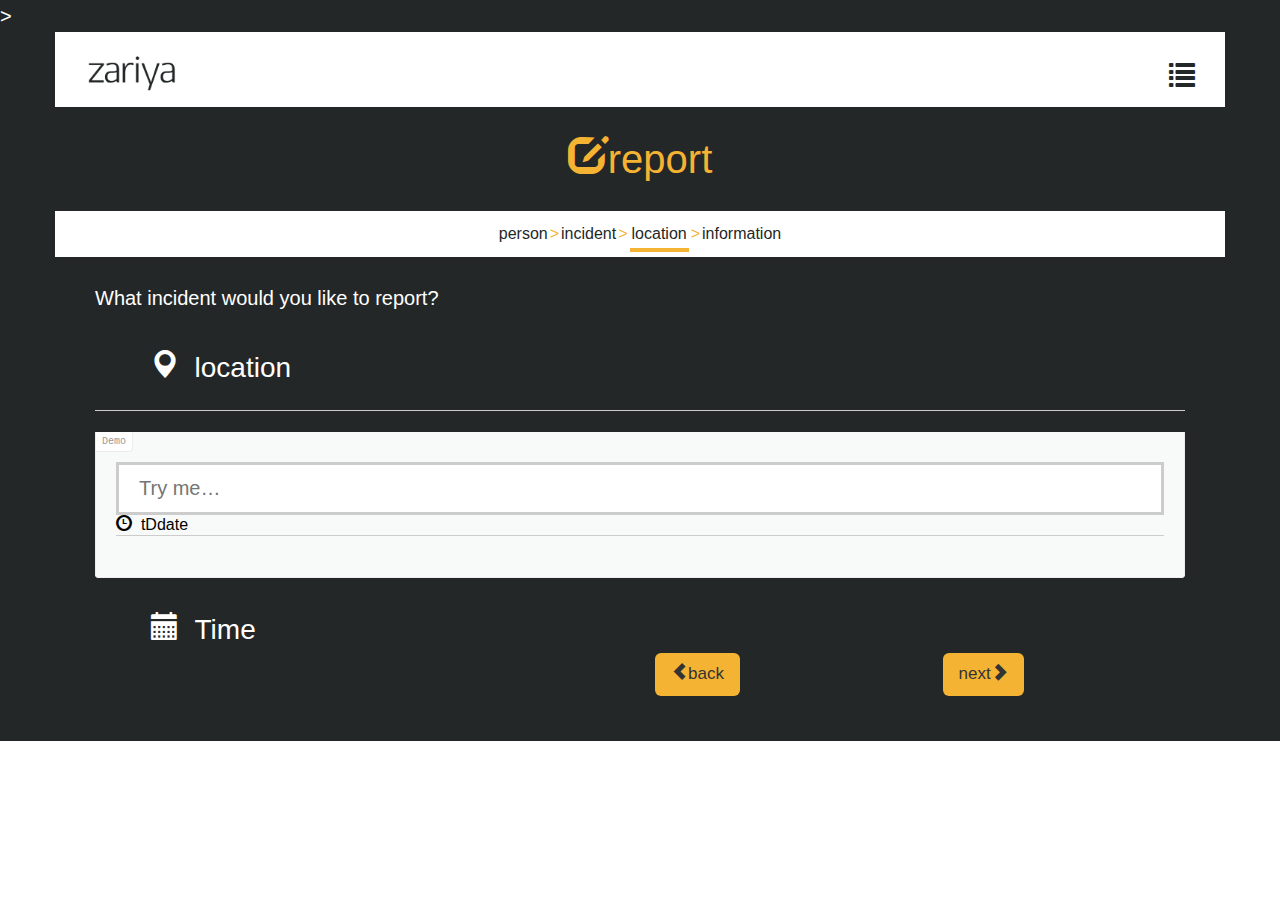
<file: test1.html>
<!DOCTYPE html>
<html lang="en">
  <head>
    <meta charset="utf-8">
    <meta http-equiv="X-UA-Compatible" content="IE=edge">
    <meta name="viewport" content="width=device-width, initial-scale=1">
    <title>Zariya</title>

    <!-- Bootstrap -->
	<link href='http://fonts.googleapis.com/css?family=Open+Sans:300,600' rel='stylesheet' type='text/css'>
    <link href="css/bootstrap.min.css" rel="stylesheet">
    <link href="css/dev.css" rel="stylesheet">
    
    <link href="pickdate/demo/styles/css/main.css" rel="stylesheet"></link>

<link id="theme_base" href="pickdate/lib/themes/default.css" rel="stylesheet"></link>

<link id="theme_date" href="pickdate/lib/themes/default.date.css" rel="stylesheet"></link>

<link id="theme_time" href="pickdate/lib/themes/default.time.css" rel="stylesheet"></link>


    <!-- HTML5 Shim and Respond.js IE8 support of HTML5 elements and media queries -->
    <!-- WARNING: Respond.js doesn't work if you view the page via file:// -->
    <!--[if lt IE 9]>
      <script src="https://oss.maxcdn.com/libs/html5shiv/3.7.0/html5shiv.js"></script>
      <script src="https://oss.maxcdn.com/libs/respond.js/1.4.2/respond.min.js"></script>
    <![endif]-->
    
    <script src="" ></script>>
  </head>
  <body>
  	<div class="container">
      <div class="row"><!-- header -->
        <div class="cl-md-12 header">
          <div class="cl-md-6 logo"><img src="img/logo.png" alt=""></div>
          <div class="cl-md-6 menu"><span class="glyphicon glyphicon-list "></span></div>
        </div>
      </div>

      <div class="row rhead"> <!-- Report header -->
        <div class="cl-md-12"><span class="glyphicon glyphicon-edit"></span>report<!-- <span class="rheadt">read more</span> --></div>
      </div>

      <div class="row bread"> <!-- bread -->
        <div class="cl-md-12 cbread">person<span>></span>incident<span>></span><span class="special">location</span><span>></span>information</div>
      </div>


      <div class="row repo">
        <div class="col-md-12 quo">What incident would you like to report?

      
</div>  <div class="col-md-12 ans">
<br>
          <div class="fhead" onClick="$('.datepicker').pickadate()"><span class="glyphicon glyphicon-map-marker"></span>&nbsp;&nbsp;location</div><hr>
          
           <fieldset class="fieldset fieldset--demo">

    <div class="fieldset__wrapper"
           <div class="fhead">
           
           <input id="P1227635619" class="fieldset__input js__datepicker picker__input" type="text" placeholder="Try me…" readonly="" aria-haspopup="true" aria-expanded="false" aria-readonly="false" aria-owns="P1227635619_root"></input>

<div id="P1227635619_root" class="picker" aria-hidden="true">

    


           <span class="glyphicon glyphicon-time"></span>&nbsp;&nbsp;tDdate<div class="picker__holder"></div></div> </div><hr></fieldset>
          
            <div class="fhead"><span class="glyphicon glyphicon-calendar"></span>&nbsp;&nbsp;Time</div>
       
    </div>
       


      <div class="row naver">
        

        <div class="col-md-3 butmain">
          <button type="button" class="btn btn-default btn-lg"> next<span class="glyphicon glyphicon-chevron-right"></span></button>
        </div>
     

      <div class="col-md-3 butmain">
          <button type="button" class="btn btn-default btn-lg"><span class="glyphicon glyphicon-chevron-left"></span>back </button>
        
        </div>
         </div>

	
</div> <!-- container -->
    <!-- jQuery (necessary for Bootstrap's JavaScript plugins) -->
    <script src="https://ajax.googleapis.com/ajax/libs/jquery/1.11.0/jquery.min.js"></script>
    
    
    <script src="pickdate/lib/picker.js"></script>

<script src="pickdate/lib/picker.date.js"></script>

<script src="pickdate/lib/picker.time.js"></script>

<script src="pickdate/lib/legacy.js"></script>

<script src="pickdate/demo/scripts/demo.js"></script>

<script src="pickdate/demo/scripts/rainbow.js"></script>


    <!-- Include all compiled plugins (below), or include individual files as needed -->
    <script src="js/bootstrap.min.js"></script>
  </body>
</html>
</file>
<file: css/dev.css>
body {
   background: #242728;
   color: #fff;
   font-family: 'Open Sans', sans-serif;
   font-size: 15px;
   line-height: 1.4em;
}

div.col-md-12.wlogo img {
   max-width: 57%;
   display: block;
   margin-left: auto;
   margin-right: auto;
   padding-top: 26%;
}
div.col-md-12.wdisc {
   text-align: center;
   padding-top: 1%;
   font-size: 17px;
   line-height: 1.4em;
}

.loading img {
   max-width: 44px;
   display: block;
   margin: 0px auto;
   margin-top: 79px;
}
div.col-md-12.qoute {
   padding: 80px 60px 80px 60px;
   text-align: center;
   font-size: 15px;
}
div.hight {
   color: #f5db33;
   padding-top: 13px;
}

div.cl-md-12.header {
   min-height: 75px;
   background: #fff;
   color: #242728;
}
div.cl-md-6.logo img {
   max-width: 133px;
   padding: 16px 0px 0px 21px;
   display: block;
   float: left;
}

div.cl-md-6.menu {
   text-align: right;
   padding-right: 30px;
   padding-top: 25px;
   font-size: 26px;
}

div.row.rhead {
   color: #f5b333;
   font-size: 40px;
   text-align: center;
   padding-top: 20px;
   padding-bottom: 20px;
}
span.rheadt {
   font-size: 16px;
   color: #fff;
   float: left;
}

div.cl-md-12.cbread {
   background: #fff;
   color: #242728;
   padding: 10px 28px;
   font-size: 16px;
   text-align: center;
}
div.cl-md-12.cbread>span {
   color: #f5b333;
   padding: 0px 2px;
}
div.cl-md-12.cbread>span.special {
   color: #242728;
   border-bottom: 4px solid #f5b333;
   padding-bottom: 6px;
}

div.col-md-12.quo {}
div.row.repo {
   padding: 25px;
}
div.row.repo>label {
}
label {
   font-weight: 100;
   display: block;
   padding-top: 4px;
   padding-left: 40px;
}
input[type="checkbox"] {
   margin-right: 10px;
}


div.col-md-12.quo {}
div.row.repo {
   padding: 25px;
}
div.row.repo>label {
}
label {
   font-weight: 100;
   display: block;
   padding-top: 4px;
   padding-left: 40px;
}
input[type="checkbox"] {
   margin-right: 10px;
}

button.btn.btn-default.btn-lg>span {
   font-weight: 100;
}
button.btn.btn-default.btn-lg {
   font-weight: 100;
}
span.glyphicon.glyphicon-chevron-right {
   font-weight: lighter;
}
div.col-md-3.butmain {
   float: right;
   padding-right: 26px;
}
button.btn.btn-default.btn-lg {
   background-color: #f5b333;
   font-size: 17px;
   border: none;
}

div.col-md-offset-3.butmain {
   float: right;
   padding-right: 24px;
}

div.fhead {
text-align: left;
font-size: 28px;
padding-left: 56px;
}

div.row.naver img {
max-width: 60%;
margin-left: auto;
margin-right: auto;
display: block;
padding-top: 20px;
}

div.row.naver {
padding: 20px 0px;
}

.nav-tabs>li.active>a, .nav-tabs>li.active>a:hover, .nav-tabs>li.active>a:focus {
   background: none;
   border-bottom: 3px solid #f5b333;
   border-top: none;
   border-left: none;
   border-right: none;
}
.nav-tabs {
   border-bottom: none;
}
ul#myTab a {
   color: #fff;
}
h4 {}
.nav-tabs>li>a:hover {
   background: none;
   border-bottom: #f5b333;
}
.nav-tabs>li>a {
   border: none;
}
#story h3 {
   font-size: 30px;
}
div#story h4 {
   font-weight: 400;
   font-size: 20px;
   font-weight: 600;
}
hr.mini {
   margin-top: 10px;
   margin-bottom: 10px;
}
div#home h4 {
   font-size: 18px;
   line-height: 1.3em;
}

ul#myTab {
   padding-left: 24px;
   display: block;
   padding-top: 10px;
}


div#news h4 {
   font-weight: 400;
   font-size: 20px;
   font-weight: 600;
}
dev.css

3 of 22
Displaying dev.css.
</file>
<file: pickdate/v2-(deprecated)/themes/pickadate.01.default.css>
/**
 * Default mobile-first, responsive styling for pickadate.js
 * Demo: http://amsul.github.com/pickadate.js/themes.htm#default
 */

/**
 * Colors used:
 *
 * #0089ec -> Base blue
 * #b1dcfb -> Hover blue bg
 *
 * #0059bc -> Dark blue for "today" tag
 * #aaa    -> Light grey for "today" tag if disabled
 *
 * #f5f5f5 -> Dimmed grey bg for disabled days
 * #ddd    -> Less dimmed grey for text in disabled & outfocus days
 *
 * #777    -> Grey for calendar border
 * #888    -> Slightly lighter grey for calendar top border
 *
 * #999    -> Medium grey used for year & weekday labels
 *
 * #e20    -> Red used for "clear" icon
 *
 * #000    -> Black
 * #fff    -> White
 *
 */


/**
 * When the calendar is open
 */

/* Prevent the page from scrolling */
/*body*/.pickadate__active {
    overflow: hidden;
}

/* And add the "active" state to the input */
/*input*/.pickadate__input--active {
    border-color: #0089ec !important;
}



/**
 * The holder that fills the entire screen
 */
.pickadate__holder {

    /* The base font-size */
    font-size: 16px;

    line-height: 1.2;
    color: #000;

    position: fixed;
    z-index: 10000;

    width: 100%;
    height: 100%;

    /* Fade out the background, then immediately hide the holder */
    -webkit-transition: background .15s ease-out, top 0s .2s;
       -moz-transition: background .15s ease-out, top 0s .2s;
            transition: background .15s ease-out, top 0s .2s;
}

/**
 * The frame that bounds the calendar
 */
.pickadate__frame {
    min-width: 256px;
    max-width: 666px;
    width: 100%;
    margin: 0 auto;

    position: absolute;

    /* Allow the frame to be scrolled in case the screen is too small */
    overflow: auto;
    -webkit-overflow-scrolling: touch;

    /* Animate the frame in and out of view */
    -webkit-transition: all .15s ease-out;
       -moz-transition: all .15s ease-out;
            transition: all .15s ease-out;
}

/**
 * Make the calendar holder and frame fullscreen
 */
.pickadate__holder,
.pickadate__frame {
    top: 100%;
    bottom: 0;
    left: 0;
    right: 0;
}


/**
 * When the calendar opens
 */
.pickadate__holder--opened {

    /* Show a translucent black background (order is important for IE) */
    background: transparent;
    -ms-filter: "progid:DXImageTransform.Microsoft.gradient(startColorstr=#1E000000,endColorstr=#1E000000)"; /* IE8 */
        filter: progid:DXImageTransform.Microsoft.gradient(startColorstr=#1E000000,endColorstr=#1E000000); /* IE6 & 7 */
          zoom: 1;
    background: rgba(0,0,0,.32); /* Normal browsers */

    /* Animate in the background */
    -webkit-transition: background .15s ease-out;
       -moz-transition: background .15s ease-out;
            transition: background .15s ease-out;
}

/* Bring the holder and frame into view */
.pickadate__holder--opened,
.pickadate__holder--opened .pickadate__frame {
    top: 0;
}







/**
 * The calendar wrapper
 */
.pickadate__wrap {
    display: table;
    width: 100%;
    height: 100%;
}

/**
 * The calendar itself
 */
.pickadate__calendar {
    display: table-cell;
    vertical-align: middle;
    background: #fff;
    padding: 1em;
}



/**
 * The calendar table of dates
 */
.pickadate__table {
    text-align: center;
    border-collapse: collapse;
    border-spacing: 0;
    table-layout: fixed;
    font-size: inherit;
    width: 100%;
    margin-top: .5em;
}

/* Remove browser stylings on a table cell */
.pickadate__table td {
    margin: 0;
    padding: 0;
}



/**
 * The header containing the month and year tags/selectors
 */
.pickadate__header {
    text-align: center;
    position: relative;
}

.pickadate__nav--prev,
.pickadate__nav--next {
    position: absolute;
    top: -.1em;
    padding: .5em;
    margin: -.5em;
    text-align: center;
    min-width: 24px;
    height: 24px;
    line-height: 26px;
}
.pickadate__nav--prev {
    left: 0;
}
.pickadate__nav--next {
    right: 0;
}

.pickadate__month,
.pickadate__year {
    font-weight: 500;
    display: inline-block;
}
.pickadate__year {
    color: #999;
    font-size: .8em;
    font-style: italic;
    margin-left: .5em;
}

.pickadate__select--month,
.pickadate__select--year {
    font-size: .8em;
    border: 1px solid #ccc;
    height: 2.5em;
    padding: .66em .25em; /* For firefox */
    margin-top: -.5em;
}
.pickadate__select--month {
    width: 35%;
}
.pickadate__select--year {
    width: 22.5%;
    margin-left: .5em;
}
.pickadate__select--month:focus,
.pickadate__select--year:focus {
    border-color: #0089ec;
}




/**
 * The weekday labels
 */
.pickadate__weekday {
    width: 14.285714286%; /* 100/7 */
    font-size: .75em;
    padding-bottom: .25em;
    color: #999;
    font-weight: 500;
}


/**
 * The days on the calendar
 */
.pickadate__day {
    padding: .33em 0 .25em;
    font-weight: 100;
    border: 1px solid #fff;
    margin-bottom: 1px;
}

/**
 * The various states of a day
 */
.pickadate__day--today {
    color: #0089ec;
    position: relative;
}
.pickadate__day--today:before {
    content: " ";
    position: absolute;
    top: 2px;
    right: 2px;
    width: 0;
    height: 0;
    border-top: .5em solid #0059bc;
    border-left: .5em solid transparent;
}
.pickadate__day--selected,
.pickadate__day--selected:hover {
    border-color: #0089ec;
}
.pickadate__day--highlighted {
    background: #fff;
}
.pickadate__day--disabled:before {
    border-top-color: #aaa;
}
.pickadate__day--outfocus {
    color: #ddd;

    -ms-filter:"progid:DXImageTransform.Microsoft.Alpha(Opacity=75)";
    filter: alpha(opacity=75);
    -moz-opacity: .75;
         opacity: .75;
}





/**
 * The footer containing the "today" and "clear" buttons
 */
.pickadate__footer {
    text-align: center;
    margin: .25em 0 -.75em;
}

.pickadate__button--today,
.pickadate__button--clear {
    border: 1px solid #fff;
    background: #fff;
    font-size: .8em;
    padding: .66em 0;
    margin: 0 2.5%;
    font-weight: bold;
    width: 40%;
}
.pickadate__button--today:before,
.pickadate__button--clear:before {
    position: relative;
    display: inline-block;
    height: 0;
}
.pickadate__button--today:before {
    content: " ";
    margin-right: .45em;
    top: -.05em;
    width: 0;
    border-top: .66em solid #0059bc;
    border-left: .66em solid transparent;
}
.pickadate__button--clear:before {
    content: "\D7";
    margin-right: .35em;
    top: -.1em;
    color: #e20;
    vertical-align: top;
    font-size: 1.1em;
}
.pickadate__button--today:focus,
.pickadate__button--clear:focus {
    background: #b1dcfb;
    border-color: #0089ec;
    outline: none;
}




/**
 * The hover effect on any buttons
 */
.pickadate__day--infocus:hover,
.pickadate__day--outfocus:hover,
.pickadate__nav--prev:hover,
.pickadate__nav--next:hover,
.pickadate__button--today:hover,
.pickadate__button--clear:hover {
    cursor: pointer;
    color: #000;
    background: #b1dcfb;
}
.pickadate__day--disabled,
.pickadate__day--disabled:hover {
    background: #f5f5f5;
    border-color: #f5f5f5;
    color: #ddd;
    cursor: default;
}
.pickadate__day--highlighted:hover,
.pickadate__holder--focused .pickadate__day--highlighted {
    background: #0089ec;
    color: #fff;
}




/**
 * Adjust the calendar for not so tiny screens
 * by just increasing the font size a bit
 */
@media (min-height: 342px) {
    .pickadate__calendar {
        font-size: 1.25em;
    }
}


/**
 * For bigger viewports, adjust the calendar
 * to not cover the entire screen
 */
@media (min-height: 424px) {

    /* Align the frame to the bottom, rather than top */
    .pickadate__frame {
        overflow: visible;
        top: auto;
        bottom: -100%;
    }
    .pickadate__holder--opened .pickadate__frame {
        top: auto;
        bottom: 0;
    }


    /* Remove the calendar middle-aligned styling */
    .pickadate__wrap,
    .pickadate__calendar {
        display: block;
    }
    .pickadate__calendar {

        /* Increase the font size a bit more */
        font-size: 1.33em;

        /* Add the borders except the bottom one */
        border: 1px solid #777;
        border-top-color: #888;
        border-bottom-width: 0;

        /* Make 'em rounded at the top corners */
        -webkit-border-radius: 6px 6px 0 0;
           -moz-border-radius: 6px 6px 0 0;
                border-radius: 6px 6px 0 0;

        /* And finally, add a nice shadow */
        -webkit-box-shadow: 0 12px 36px 16px rgba(0,0,0,.24);
           -moz-box-shadow: 0 12px 36px 16px rgba(0,0,0,.24);
                box-shadow: 0 12px 36px 16px rgba(0,0,0,.24);
    }


    /* Increase the spacing a tad */
    .pickadate__table {
        margin-top: .75em;
    }
    .pickadate__weekday {
        padding-bottom: .5em;
    }
    .pickadate__footer {
        margin: .5em 0 -.5em;
    }
}


/**
 * For bigger monitors still, move it away
 * from the bottom edge of the screen
 * and round the top and bottom corners.
 */
@media (min-height: 542px) {

    .pickadate__frame {
        margin-bottom: 5%;
    }

    .pickadate__calendar {
        font-size: 1.5em;
        border-bottom-width: 1px;

        -webkit-border-radius: 6px;
           -moz-border-radius: 6px;
                border-radius: 6px;
    }
}
</file>
<file: pickdate/demo/styles/css/main.css>
/* ==========================================================================
   $CONTENTS
   ========================================================================== */
/**
 * VARIABLES..................
 * MIXINS.....................
 * IMPORTS....................
 * BASE.......................Base stylings
 * TYPOGRAPHY.................
 * CODE-BLOCKS................
 * FORM-ELEMENTS..............
 * BUTTONS....................
 * LISTS......................
 * MENUS......................
 * GROUPS.....................Group sets of content
 * TABLES.....................
 * SECTIONS...................Blocks of content
 * TARGETS....................Page focus targets
 * RAINBOW....................Syntax highlighting
 * TEXT-HELPERS...............
 * DEMOS......................
 */
/* ==========================================================================
   $IMPORTS
   ========================================================================== */
/* ==========================================================================
   $VARIABLES
   ========================================================================== */
/**
 * Font families
 */
/**
 * Colors
 */
/* #cbe7b6 */
/* #d9d9d9 */
/* #ededed */
/* #bfbfbf */
/* #ababab */
/* #eeeec5 */
/**
 * Widths
 */
/* 300px */
/* 540px */
/* 740px */
/**
 * Transitions
 */
/* ==========================================================================
   $MIXINS
   ========================================================================== */
/**
 * Lists
 */
.list-item-inline {
  display: inline-block;
  margin-right: 1em;
}
/**
 * Demo tags
 */
/**
 * Clear fix
 */
.clearfix:before,
.clearfix:after {
  content: " ";
  display: table;
}
.clearfix:after {
  clear: both;
}
/**
 * Vendor prefixes
 */
/*! normalize.css v2.1.1 | MIT License | git.io/normalize */
/* ==========================================================================
   HTML5 display definitions
   ========================================================================== */
/**
 * Correct `block` display not defined in IE 8/9.
 */
article,
aside,
details,
figcaption,
figure,
footer,
header,
hgroup,
main,
nav,
section,
summary {
  display: block;
}
/**
 * Correct `inline-block` display not defined in IE 8/9.
 */
audio,
canvas,
video {
  display: inline-block;
}
/**
 * Prevent modern browsers from displaying `audio` without controls.
 * Remove excess height in iOS 5 devices.
 */
audio:not([controls]) {
  display: none;
  height: 0;
}
/**
 * Address styling not present in IE 8/9.
 */
[hidden] {
  display: none;
}
/* ==========================================================================
   Base
   ========================================================================== */
/**
 * 1. Prevent system color scheme's background color being used in Firefox, IE,
 *    and Opera.
 * 2. Prevent system color scheme's text color being used in Firefox, IE, and
 *    Opera.
 * 3. Set default font family to sans-serif.
 * 4. Prevent iOS text size adjust after orientation change, without disabling
 *    user zoom.
 */
html {
  background: #fff;
  /* 1 */
  color: #000;
  /* 2 */
  font-family: sans-serif;
  /* 3 */
  -ms-text-size-adjust: 100%;
  /* 4 */
  -webkit-text-size-adjust: 100%;
  /* 4 */
}
/**
 * Remove default margin.
 */
body {
  margin: 0;
}
/* ==========================================================================
   Links
   ========================================================================== */
/**
 * Address `outline` inconsistency between Chrome and other browsers.
 */
a:focus {
  outline: thin dotted;
}
/**
 * Improve readability when focused and also mouse hovered in all browsers.
 */
a:active,
a:hover {
  outline: 0;
}
/* ==========================================================================
   Typography
   ========================================================================== */
/**
 * Address variable `h1` font-size and margin within `section` and `article`
 * contexts in Firefox 4+, Safari 5, and Chrome.
 */
h1 {
  font-size: 2em;
  margin: 0.67em 0;
}
/**
 * Address styling not present in IE 8/9, Safari 5, and Chrome.
 */
abbr[title] {
  border-bottom: 1px dotted;
}
/**
 * Address style set to `bolder` in Firefox 4+, Safari 5, and Chrome.
 */
b,
strong {
  font-weight: bold;
}
/**
 * Address styling not present in Safari 5 and Chrome.
 */
dfn {
  font-style: italic;
}
/**
 * Address differences between Firefox and other browsers.
 */
hr {
  -moz-box-sizing: content-box;
  box-sizing: content-box;
  height: 0;
}
/**
 * Address styling not present in IE 8/9.
 */
mark {
  background: #ff0;
  color: #000;
}
/**
 * Correct font family set oddly in Safari 5 and Chrome.
 */
code,
kbd,
pre,
samp {
  font-family: monospace, serif;
  font-size: 1em;
}
/**
 * Improve readability of pre-formatted text in all browsers.
 */
pre {
  white-space: pre-wrap;
}
/**
 * Set consistent quote types.
 */
q {
  quotes: "\201C" "\201D" "\2018" "\2019";
}
/**
 * Address inconsistent and variable font size in all browsers.
 */
small {
  font-size: 80%;
}
/**
 * Prevent `sub` and `sup` affecting `line-height` in all browsers.
 */
sub,
sup {
  font-size: 75%;
  line-height: 0;
  position: relative;
  vertical-align: baseline;
}
sup {
  top: -0.5em;
}
sub {
  bottom: -0.25em;
}
/* ==========================================================================
   Embedded content
   ========================================================================== */
/**
 * Remove border when inside `a` element in IE 8/9.
 */
img {
  border: 0;
}
/**
 * Correct overflow displayed oddly in IE 9.
 */
svg:not(:root) {
  overflow: hidden;
}
/* ==========================================================================
   Figures
   ========================================================================== */
/**
 * Address margin not present in IE 8/9 and Safari 5.
 */
figure {
  margin: 0;
}
/* ==========================================================================
   Forms
   ========================================================================== */
/**
 * Define consistent border, margin, and padding.
 */
fieldset {
  border: 1px solid #c0c0c0;
  margin: 0 2px;
  padding: 0.35em 0.625em 0.75em;
}
/**
 * 1. Correct `color` not being inherited in IE 8/9.
 * 2. Remove padding so people aren't caught out if they zero out fieldsets.
 */
legend {
  border: 0;
  /* 1 */
  padding: 0;
  /* 2 */
}
/**
 * 1. Correct font family not being inherited in all browsers.
 * 2. Correct font size not being inherited in all browsers.
 * 3. Address margins set differently in Firefox 4+, Safari 5, and Chrome.
 */
button,
input,
select,
textarea {
  font-family: inherit;
  /* 1 */
  font-size: 100%;
  /* 2 */
  margin: 0;
  /* 3 */
}
/**
 * Address Firefox 4+ setting `line-height` on `input` using `!important` in
 * the UA stylesheet.
 */
button,
input {
  line-height: normal;
}
/**
 * Address inconsistent `text-transform` inheritance for `button` and `select`.
 * All other form control elements do not inherit `text-transform` values.
 * Correct `button` style inheritance in Chrome, Safari 5+, and IE 8+.
 * Correct `select` style inheritance in Firefox 4+ and Opera.
 */
button,
select {
  text-transform: none;
}
/**
 * 1. Avoid the WebKit bug in Android 4.0.* where (2) destroys native `audio`
 *    and `video` controls.
 * 2. Correct inability to style clickable `input` types in iOS.
 * 3. Improve usability and consistency of cursor style between image-type
 *    `input` and others.
 */
button,
html input[type="button"],
input[type="reset"],
input[type="submit"] {
  -webkit-appearance: button;
  /* 2 */
  cursor: pointer;
  /* 3 */
}
/**
 * Re-set default cursor for disabled elements.
 */
button[disabled],
html input[disabled] {
  cursor: default;
}
/**
 * 1. Address box sizing set to `content-box` in IE 8/9.
 * 2. Remove excess padding in IE 8/9.
 */
input[type="checkbox"],
input[type="radio"] {
  box-sizing: border-box;
  /* 1 */
  padding: 0;
  /* 2 */
}
/**
 * 1. Address `appearance` set to `searchfield` in Safari 5 and Chrome.
 * 2. Address `box-sizing` set to `border-box` in Safari 5 and Chrome
 *    (include `-moz` to future-proof).
 */
input[type="search"] {
  -webkit-appearance: textfield;
  /* 1 */
  -moz-box-sizing: content-box;
  -webkit-box-sizing: content-box;
  /* 2 */
  box-sizing: content-box;
}
/**
 * Remove inner padding and search cancel button in Safari 5 and Chrome
 * on OS X.
 */
input[type="search"]::-webkit-search-cancel-button,
input[type="search"]::-webkit-search-decoration {
  -webkit-appearance: none;
}
/**
 * Remove inner padding and border in Firefox 4+.
 */
button::-moz-focus-inner,
input::-moz-focus-inner {
  border: 0;
  padding: 0;
}
/**
 * 1. Remove default vertical scrollbar in IE 8/9.
 * 2. Improve readability and alignment in all browsers.
 */
textarea {
  overflow: auto;
  /* 1 */
  vertical-align: top;
  /* 2 */
}
/* ==========================================================================
   Tables
   ========================================================================== */
/**
 * Remove most spacing between table cells.
 */
table {
  border-collapse: collapse;
  border-spacing: 0;
}
/* ==========================================================================
   $BASE
   ========================================================================== */
hr {
  display: block;
  height: 1px;
  border: 0;
  border-top: 1px solid #cccccc;
  margin: 1em 0;
  padding: 0;
}
img {
  max-width: 100%;
  height: auto;
  vertical-align: middle;
}
/**
 * Links
 */
a {
  text-decoration: underline;
  cursor: pointer;
  color: #0089ec;
  -webkit-transition: all linear 0.15s;
  -moz-transition: all linear 0.15s;
  transition: all linear 0.15s;
}
a:focus {
  outline: 2px dotted;
}
p > a,
.heading__text > a {
  text-decoration: none;
}
p > a:hover,
p > a:focus,
.heading__text > a:hover,
.heading__text > a:focus {
  text-decoration: underline;
}
/* ==========================================================================
   $TYPOGRAPHY
   ========================================================================== */
body {
  font-family: "Helvetica Neue", sans-serif;
  font-weight: 200;
  font-size: 16px;
  line-height: 1.6;
}
@media (min-width: 46.25em) {
  body {
    font-size: 20px;
  }
}
h1,
h2,
h3,
h4,
h5,
h6,
.heading {
  line-height: 1.4;
  font-weight: 400;
}
h1,
h2,
.heading--one,
.heading--two {
  letter-spacing: -1px;
}
h1,
.heading--one {
  font-size: 2em;
}
@media (min-width: 18.75em) {
  h1,
  .heading--one {
    font-size: 2.125em;
  }
}
@media (min-width: 33.75em) {
  h1,
  .heading--one {
    font-size: 2.4em;
  }
}
h2,
.heading--two {
  font-size: 1.5em;
}
@media (min-width: 33.75em) {
  h2,
  .heading--two {
    font-size: 1.8em;
  }
}
h3,
.heading--three {
  font-size: 1.2em;
}
.heading--thin {
  font-weight: 200;
}
.heading--splash {
  width: 88%;
  margin-left: auto;
  margin-right: auto;
  margin-top: .5em;
}
@media (min-width: 46.25em) {
  .heading--splash {
    margin-top: 1em;
  }
}
/**
 * Divider headings
 */
.heading--divide,
.heading--divide-center,
.heading--divide-first {
  text-transform: lowercase;
  margin-top: 2.5em;
  border-top: 1px solid #d9d9d9;
  padding-top: 1.5em;
}
@media (min-width: 33.75em) {
  .heading--divide,
  .heading--divide-center,
  .heading--divide-first {
    position: relative;
    padding-top: 0;
    border-top: 0;
  }
}
.heading--divide code,
.heading--divide-center code,
.heading--divide-first code {
  text-transform: initial;
}
.heading--divide-center {
  text-align: center;
}
.heading--divide-first {
  padding-top: 0;
  border-top: 0;
  margin-top: 1em;
}
@media (min-width: 33.75em) {
  .heading--divide:after,
  .heading--divide-center:after,
  .heading--divide-first:after {
    content: " ";
    border-bottom: 1px solid #d9d9d9;
    height: 0;
    position: absolute;
    bottom: .5em;
    z-index: -1;
    right: 0;
    left: 0;
    display: block;
  }
}
@media (min-width: 33.75em) {
  .heading--divide .heading__text,
  .heading--divide-center .heading__text,
  .heading--divide-first .heading__text {
    background: #ffffff;
    display: inline-block;
    padding-right: .5em;
  }
}
@media (min-width: 33.75em) {
  .heading--divide-center .heading__text {
    padding-left: .5em;
  }
}
/**
 * Anchor for a heading
 */
.heading__anchor,
.heading__anchor--bigger {
  color: #bfbfbf;
  font-weight: 100;
  text-decoration: none;
  margin-left: .5em;
  font-style: italic;
  font-size: .75em;
  vertical-align: 3px;
}
.heading__anchor--bigger {
  font-size: 1em;
  vertical-align: 1px;
}
.heading__text .heading__anchor:hover,
.heading__text .heading__anchor:focus,
.heading__text .heading__anchor--bigger:hover,
.heading__text .heading__anchor--bigger:focus {
  color: #0089ec;
  text-decoration: none;
}
/* ==========================================================================
   $CODE-BLOCKS
   ========================================================================== */
pre,
code {
  font-family: Monaco, Consolas, "Liberation Mono", monospace;
  border: 1px solid #e9ebeb;
  background: #f5f8f8;
  color: #333333;
  font-size: .9em;
  padding: 0 .125em;
  word-break: break-word;
  -webkit-border-radius: 3px;
  -moz-border-radius: 3px;
  border-radius: 3px;
}
pre {
  white-space: pre;
  padding: 1em;
  text-align: left;
  overflow-x: auto;
  -webkit-overflow-scrolling: touch;
  -webkit-border-radius: 4px;
  -moz-border-radius: 4px;
  border-radius: 4px;
  padding-top: 30px;
  position: relative;
}
pre:before {
  content: "Code";
  position: absolute;
  top: 0;
  left: 0;
  font-family: Monaco, Consolas, "Liberation Mono", monospace;
  font-weight: 500;
  font-size: 10px;
  line-height: 1;
  background: #ffffff;
  padding: 5px 6px 4px 6px;
  color: #989a99;
  border-right: 1px solid #ededed;
  border-bottom: 1px solid #ededed;
  -webkit-border-radius: 0 0 4px 0;
  -moz-border-radius: 0 0 4px 0;
  border-radius: 0 0 4px 0;
}
pre > code {
  display: table;
  line-height: 1.5;
  border: 0;
  background: none;
  padding: 0 4.2em 0 0;
}
pre > code[data-language]:before {
  content: attr(data-language);
  position: absolute;
  top: 2px;
  left: 42px;
  font-size: 10px;
  opacity: .5;
  -webkit-transition: all 0.1s;
  -moz-transition: all 0.1s;
  transition: all 0.1s;
}
pre:hover > code[data-language]:before {
  opacity: 1;
}
a code {
  text-decoration: underline;
}
/* ==========================================================================
   $FORM-ELEMENTS
   ========================================================================== */
fieldset {
  position: relative;
  border: 0;
  margin: 1em 0 1.5em;
  padding: 0;
}
label:hover,
label:focus {
  color: #0089ec;
}
/**
 * Inputs and textareas
 */
input[type=text],
input[type=password],
input[type=email],
input[type=date],
input[type=number],
input[type=search],
textarea {
  border: 3px solid #cccccc;
  padding: .6em 1em;
  font-weight: 200;
  width: 100%;
  -webkit-appearance: none;
  -webkit-box-shadow: none;
  -moz-box-shadow: none;
  box-shadow: none;
  -webkit-box-sizing: border-box;
  -moz-box-sizing: border-box;
  box-sizing: border-box;
}
textarea {
  min-height: 2em;
}
input[type=text]:focus,
input[type=password]:focus,
input[type=email]:focus,
input[type=date]:focus,
input[type=number]:focus,
input[type=search]:focus,
textarea:focus {
  outline: none;
  border-color: #0089ec;
}
/**
 * Radios and checkboxes
 */
input[type=checkbox],
input[type=radio] {
  margin-right: 5px;
  vertical-align: 1px;
}
/**
 * Select drop-downs and search
 */
select {
  border: 1px solid #999999;
  background: #ffffff;
  padding: 3px 5px;
  height: 29px;
  white-space: nowrap;
}
input[type=search] {
  padding-left: 0;
  padding-right: 0;
  -webkit-border-radius: 14px;
  -moz-border-radius: 14px;
  border-radius: 14px;
}
/**
 * Groups of fields
 */
.pre--demo {
  margin-bottom: 0;
  -webkit-border-radius: 4px 4px 0 0;
  -moz-border-radius: 4px 4px 0 0;
  border-radius: 4px 4px 0 0;
}
.fieldset--demo {
  margin-top: 0;
  padding: 1em;
  background: #f8faf9;
  border: 1px solid #ededed;
  border-top: 0;
  -webkit-border-radius: 0 0 4px 4px;
  -moz-border-radius: 0 0 4px 4px;
  border-radius: 0 0 4px 4px;
  padding-top: 30px;
  position: relative;
}
.fieldset--demo:before {
  content: "Demo";
  position: absolute;
  top: 0;
  left: 0;
  font-family: Monaco, Consolas, "Liberation Mono", monospace;
  font-weight: 500;
  font-size: 10px;
  line-height: 1;
  background: #ffffff;
  padding: 5px 6px 4px 6px;
  color: #989a99;
  border-right: 1px solid #ededed;
  border-bottom: 1px solid #ededed;
  -webkit-border-radius: 0 0 4px 0;
  -moz-border-radius: 0 0 4px 0;
  border-radius: 0 0 4px 0;
}
.fieldset__wrapper {
  position: relative;
}
.fieldset--demo .fieldset__button {
  margin-bottom: 1em;
  margin-right: 1em;
}
.fieldset--splash .fieldset__input {
  font-size: 1.2em;
  text-align: center;
}
.fieldset--splash .fieldset__input {
  margin: 0 auto;
  width: 80%;
}
@media (min-width: 33.75em) {
  .fieldset--splash .fieldset__input {
    width: 70%;
  }
}
/* ==========================================================================
   $BUTTONS
   ========================================================================== */
.button {
  display: inline-block;
  border: 2px solid #0089ec;
  background: #0089ec;
  color: #ffffff;
  text-decoration: none;
  padding: .67em 1.25em;
}
.button:hover,
.button:focus {
  text-decoration: none;
  background: #55cc22;
  border-color: #55cc22;
}
.button--small {
  padding: 0.5em 1em;
  font-size: .8em;
}
/* ==========================================================================
   $LISTS
   ========================================================================== */
.list--checked > li:before {
  content: "✔";
  position: absolute;
  right: 100%;
  font-size: 80%;
  top: .3333333333em;
  margin-right: 8px;
  color: #55cc22;
}
.list--checked > li {
  list-style: none;
  position: relative;
}
/* ==========================================================================
   $MENUS
   ========================================================================== */
.menu__list {
  margin: 0;
  list-style: none;
  padding: 0;
}
.menu__list--header:before,
.menu__list--header:after {
  content: " ";
  display: table;
}
.menu__list--header:after {
  clear: both;
}
/**
 * Menu links
 */
.menu__link {
  text-decoration: none;
}
/* Dimmed links */
.menu__link--dimmed {
  color: #ababab;
}
/* Active or dimmed and hovered/focused links */
.menu__link--active,
.menu__link--dimmed:hover,
.menu__link--dimmed:focus {
  color: #000000;
}
/* Touch friendly links */
.menu__item--touch .menu__link {
  margin-right: -20px;
  padding-right: 20px;
  margin-left: -20px;
  padding-left: 20px;
}
/**
 * Menu items
 */
.menu__item--logo {
  float: left;
  margin-right: 1em;
}
.menu__item--logo .menu__link {
  display: block;
  padding-bottom: 0.5em;
}
.menu__item--toggle {
  float: right;
}
@media (min-width: 46.25em) {
  .menu__item--toggle {
    display: none;
  }
}
.menu__item--toggle .menu__link {
  display: block;
  padding-top: 1em;
  padding-bottom: 1em;
}
.menu__item--clear:before,
.menu__item--clear:after {
  content: " ";
  display: table;
}
.menu__item--clear:after {
  clear: both;
}
@media (min-width: 46.25em) {
  .menu__item--clear {
    display: none;
  }
}
@media (min-width: 46.25em) {
  .menu__item--responsive {
    float: left;
    margin-right: 1em;
  }
  .menu__item--responsive:last-child {
    margin-right: 0;
  }
}
/* Trailing items sit separately */
@media (min-width: 46.25em) {
  .menu__item--trail {
    float: right;
  }
}
/**
 * Header menu
 */
.menu--header {
  font-size: 1.25em;
  font-weight: 500;
}
@media (min-width: 46.25em) {
  .menu--header {
    font-size: .8em;
  }
}
/* Add a border to the block links */
.menu__item--responsive .menu__link {
  border-top: 1px solid #ededed;
  text-align: center;
  display: block;
  min-height: 3em;
  line-height: 3;
}
@media (min-width: 46.25em) {
  .menu__item--responsive .menu__link {
    border-top: 0;
    padding-top: 1em;
  }
}
/* Add some spacing after the last block item */
.menu__item:last-child .menu__link {
  margin-bottom: 2em;
}
@media (min-width: 46.25em) {
  .menu__item:last-child .menu__link {
    margin-bottom: 0;
  }
}
/**
 * Theme switcher
 */
.theme-toggle__label {
  cursor: pointer;
  padding: 2px 5px 3px;
  background: #ffffff;
  border: 1px solid #d9d9d9;
  border-bottom-color: #bfbfbf;
  margin-right: -1px;
  -webkit-box-shadow: 0 1px 2px rgba(0, 0, 0, 0.05);
  -moz-box-shadow: 0 1px 2px rgba(0, 0, 0, 0.05);
  box-shadow: 0 1px 2px rgba(0, 0, 0, 0.05);
}
.theme-toggle__label--first {
  -webkit-border-radius: 4px 0 0 4px;
  -moz-border-radius: 4px 0 0 4px;
  border-radius: 4px 0 0 4px;
}
.theme-toggle__label--last {
  -webkit-border-radius: 0 4px 4px 0;
  -moz-border-radius: 0 4px 4px 0;
  border-radius: 0 4px 4px 0;
  margin-right: 0;
}
.theme-toggle__input:checked + .theme-toggle__label {
  position: relative;
  z-index: 1;
  background: #0089ec;
  border-color: #0089ec;
  color: #ffffff;
}
/* ==========================================================================
   $GROUPS
   ========================================================================== */
.groupset {
  margin: 1em 0;
}
.groupset--flat {
  margin: 0;
}
.groupset__item {
  display: inline-block;
  vertical-align: top;
}
.groupset__item--spaced {
  margin-right: 1em;
  margin-bottom: 1em;
}
.groupset__item--spaced:last-child {
  margin-right: 0;
}
/* ==========================================================================
   $TABLES
   ========================================================================== */
.table {
  width: 100%;
  margin: 1em 0;
  text-align: left;
  font-size: .8em;
  line-height: 1.4;
  border-collapse: separate;
}
.table th {
  background: #f5f7f7;
  font-weight: 500;
  min-width: 40px;
}
.table th,
.table td {
  border-color: #e8ebeb;
  border-style: solid;
  border-width: 1px 0 0 1px;
  padding: .5em 1em;
  vertical-align: top;
}
.table th:last-child,
.table td:last-child {
  border-right-width: 1px;
}
.table thead:last-child tr:last-child th,
.table tbody:last-child tr:last-child td {
  border-bottom-width: 1px;
}
.table thead:first-child tr:first-child th:first-child {
  -webkit-border-radius: 4px 0 0 0;
  -moz-border-radius: 4px 0 0 0;
  border-radius: 4px 0 0 0;
}
.table thead:first-child tr:first-child th:last-child {
  -webkit-border-radius: 0 4px 0 0;
  -moz-border-radius: 0 4px 0 0;
  border-radius: 0 4px 0 0;
}
.table tbody:last-child tr:last-child td:first-child {
  -webkit-border-radius: 0 0 0 4px;
  -moz-border-radius: 0 0 0 4px;
  border-radius: 0 0 0 4px;
}
.table tbody:last-child tr:last-child td:last-child {
  -webkit-border-radius: 0 0 4px 0;
  -moz-border-radius: 0 0 4px 0;
  border-radius: 0 0 4px 0;
}
/* ========================================================================
   $SECTIONS
   ======================================================================== */
/**
 * Sections of content
 */
.section {
  padding: 0 20px;
}
.section--header {
  background: url(/demo/images/bg.png) #fafbfb 50% 0;
  border-bottom: 2px solid #e9ebeb;
}
.section--footer {
  margin-bottom: 8em;
}
/**
 * Section block holder
 */
/* Block scoped with a max-width */
.section__block--scoped {
  max-width: 760px;
  margin: 0 auto;
}
/* Notification blocks */
.section__block--notification,
.section__block--notification-green {
  background: #ffffdd;
  border: 1px solid #eeeec5;
  padding: 5px 30px;
  margin-top: 1em;
  margin-bottom: 1em;
  color: #444422;
}
.section__block--notification-green {
  background: #ecffdd;
  border-color: #cbe7b6;
  color: #334422;
}
/* ==========================================================================
   $TARGETS
   ========================================================================== */
@media (max-width: 46.25em) {
  .page-target__toggle {
    display: inline-block;
    vertical-align: top;
    width: 28px;
    height: 4px;
    border-bottom: 12px double;
    border-top: 12px double;
  }
}
@media (max-width: 46.25em) {
  .page-target:target .page-target__toggle {
    width: 4px;
    height: 28px;
    border-bottom: 0;
    border-top: 0;
    border-right: 12px double;
    border-left: 12px double;
  }
}
@media (max-width: 46.25em) {
  .page-target__display--flip,
  .page-target:target .page-target__display {
    display: none !important;
  }
}
@media (max-width: 46.25em) {
  .page-target:target .page-target__display--flip {
    display: inherit !important;
  }
}
@media (max-width: 46.25em) {
  .page-target__reveal {
    max-height: 0;
    overflow: hidden;
    -webkit-transition: all linear 0.15s;
    -moz-transition: all linear 0.15s;
    transition: all linear 0.15s;
  }
}
@media (min-width: 46.25em) {
  .page-target .page-target__reveal {
    max-height: 7em;
  }
}
@media (max-width: 46.25em) {
  .page-target:target .page-target__reveal {
    max-height: 7em;
  }
}
/* ==========================================================================
   $RAINBOW
   ========================================================================== */
.string {
  color: #68c244;
}
.selector,
.function,
.method {
  color: #0069bc;
}
.comment,
.comment a {
  color: #0089ec;
  font-style: italic;
}
.comment a {
  padding: 2px 0;
  -webkit-border-radius: 3px;
  -moz-border-radius: 3px;
  border-radius: 3px;
}
.comment a:hover {
  background: #0089ec;
  color: #ffffff;
}
.constant,
.null {
  color: #d40;
}
.tag-name,
.attribute {
  color: #c50;
}
.keyword {
  color: #b90690;
}
.rainbow,
.operator {
  color: #585856;
}
.class,
.pseudo {
  color: #68c244;
}
.css-property {
  color: #0089ec;
}
.css-value {
  color: #0069bc;
}
/* ==========================================================================
   $TEXT-HELPERS
   ========================================================================== */
.text-dimmed,
.text-dimmed a,
a.text-dimmed {
  color: #bfbfbf;
}
.text-dimmed a,
a.text-dimmed {
  text-decoration: underline;
}
.text-dimmed a:hover,
a.text-dimmed:hover {
  color: #999999;
}
.text-center {
  text-align: center;
}
.text-warning {
  color: #ee2200;
}
.text-tiny {
  font-size: 75%;
}
/**
 * Special fonts
 */
@font-face {
  font-family: Peace;
  src: url([data-uri]) format('woff'), url([data-uri]) format('truetype');
  font-weight: normal;
  font-style: normal;
}
.peace {
  font-family: Peace, "Zapf Dingbats", dingbats;
  speak: none;
  line-height: .8;
  vertical-align: -6px;
  font-size: 1.4em;
}
.ampersand {
  font-family: Baskerville, "Goudy Old Style", Palatino, "Book Antiqua", serif;
  font-style: italic;
}
/**
 * Logo stuff
 */
.logocon {
  font-size: 60px;
  display: inline-block;
  line-height: 1;
  height: .95em;
  position: relative;
  overflow: hidden;
}
.logocon__p,
.menu__link--dimmed:hover .logocon__p,
.menu__link--dimmed:focus .logocon__p {
  font-family: Peace;
  color: #000000;
  display: inline;
}
.logocon__u,
.menu__link--dimmed:hover .logocon__u,
.menu__link--dimmed:focus .logocon__u {
  position: absolute;
  bottom: 0;
  right: .05em;
  background: #0089ec;
  height: .09em;
  left: .25em;
}
.menu__link--dimmed .logocon__p,
.menu__link--dimmed .logocon__u {
  -webkit-transition: all linear 0.15s;
  -moz-transition: all linear 0.15s;
  transition: all linear 0.15s;
}
.menu__link--dimmed .logocon__p {
  color: #bfbfbf;
}
.menu__link--dimmed .logocon__u {
  background: #bfbfbf;
}
/* ==========================================================================
   $DEMOS
   ========================================================================== */
#date_demo__translations_rtl + .picker {
  direction: rtl;
}
#date_demo__translations_rtl + .picker .picker__nav--next {
  right: auto;
  left: -1em;
}
#date_demo__translations_rtl + .picker .picker__nav--prev {
  left: auto;
  right: -1em;
}
#date_demo__translations_rtl + .picker .picker__nav--next:before {
  border-left: 0;
  border-right: .75em solid #000;
}
#date_demo__translations_rtl + .picker .picker__nav--prev:before {
  border-right: 0;
  border-left: .75em solid #000;
}
</file>
<file: pickdate/lib/themes/default.css>
/* ==========================================================================
   $BASE-PICKER
   ========================================================================== */
/**
 * Note: the root picker element should *NOT* be styled more than what’s here.
 */
.picker {
  font-size: 16px;
  text-align: left;
  line-height: 1.2;
  color: #000000;
  position: absolute;
  z-index: 10000;
  -webkit-user-select: none;
  -moz-user-select: none;
  -ms-user-select: none;
  user-select: none;
}
/**
 * The picker input element.
 */
.picker__input {
  cursor: default;
}
/**
 * When the picker is opened, the input element is “activated”.
 */
.picker__input.picker__input--active {
  border-color: #0089ec;
}
/**
 * The holder is the only “scrollable” top-level container element.
 */
.picker__holder {
  width: 100%;
  overflow-y: auto;
  -webkit-overflow-scrolling: touch;
}

/*!
 * Default mobile-first, responsive styling for pickadate.js
 * Demo: http://amsul.github.io/pickadate.js
 */
/**
 * Note: the root picker element should *NOT* be styled more than what’s here.
 */
/**
 * Make the holder and frame fullscreen.
 */
.picker__holder,
.picker__frame {
  bottom: 0;
  left: 0;
  right: 0;
  top: 100%;
}
/**
 * The holder should overlay the entire screen.
 */
.picker__holder {
  position: fixed;
  -webkit-transition: background 0.15s ease-out, top 0s 0.15s;
  -moz-transition: background 0.15s ease-out, top 0s 0.15s;
  transition: background 0.15s ease-out, top 0s 0.15s;
}
/**
 * The frame that bounds the box contents of the picker.
 */
.picker__frame {
  position: absolute;
  margin: 0 auto;
  min-width: 256px;
  max-width: 666px;
  width: 100%;
  -ms-filter: "progid:DXImageTransform.Microsoft.Alpha(Opacity=0)";
  filter: alpha(opacity=0);
  -moz-opacity: 0;
  opacity: 0;
  -webkit-transition: all 0.15s ease-out;
  -moz-transition: all 0.15s ease-out;
  transition: all 0.15s ease-out;
}
@media (min-height: 33.875em) {
  .picker__frame {
    overflow: visible;
    top: auto;
    bottom: -100%;
    max-height: 80%;
  }
}
@media (min-height: 40.125em) {
  .picker__frame {
    margin-bottom: 7.5%;
  }
}
/**
 * The wrapper sets the stage to vertically align the box contents.
 */
.picker__wrap {
  display: table;
  width: 100%;
  height: 100%;
}
@media (min-height: 33.875em) {
  .picker__wrap {
    display: block;
  }
}
/**
 * The box contains all the picker contents.
 */
.picker__box {
  background: #ffffff;
  display: table-cell;
  vertical-align: middle;
}
@media (min-height: 26.5em) {
  .picker__box {
    font-size: 1.25em;
  }
}
@media (min-height: 33.875em) {
  .picker__box {
    display: block;
    font-size: 1.33em;
    border: 1px solid #777777;
    border-top-color: #898989;
    border-bottom-width: 0;
    -webkit-border-radius: 5px 5px 0 0;
    -moz-border-radius: 5px 5px 0 0;
    border-radius: 5px 5px 0 0;
    -webkit-box-shadow: 0 12px 36px 16px rgba(0, 0, 0, 0.24);
    -moz-box-shadow: 0 12px 36px 16px rgba(0, 0, 0, 0.24);
    box-shadow: 0 12px 36px 16px rgba(0, 0, 0, 0.24);
  }
}
@media (min-height: 40.125em) {
  .picker__box {
    font-size: 1.5em;
    border-bottom-width: 1px;
    -webkit-border-radius: 5px;
    -moz-border-radius: 5px;
    border-radius: 5px;
  }
}
/**
 * When the picker opens...
 */
.picker--opened .picker__holder {
  top: 0;
  background: transparent;
  -ms-filter: "progid:DXImageTransform.Microsoft.gradient(startColorstr=#1E000000,endColorstr=#1E000000)";
  zoom: 1;
  background: rgba(0, 0, 0, 0.32);
  -webkit-transition: background 0.15s ease-out;
  -moz-transition: background 0.15s ease-out;
  transition: background 0.15s ease-out;
}
.picker--opened .picker__frame {
  top: 0;
  -ms-filter: "progid:DXImageTransform.Microsoft.Alpha(Opacity=100)";
  filter: alpha(opacity=100);
  -moz-opacity: 1;
  opacity: 1;
}
@media (min-height: 33.875em) {
  .picker--opened .picker__frame {
    top: auto;
    bottom: 0;
  }
}
/**
 * For `large` screens, transform into an inline picker.
 */
</file>
<file: pickdate/lib/themes/default.date.css>
/* ==========================================================================
   $BASE-DATE-PICKER
   ========================================================================== */
/**
 * The picker box.
 */
.picker__box {
  padding: 0 1em;
}
/**
 * The header containing the month and year stuff.
 */
.picker__header {
  text-align: center;
  position: relative;
  margin-top: .75em;
}
/**
 * The month and year labels.
 */
.picker__month,
.picker__year {
  font-weight: 500;
  display: inline-block;
  margin-left: .25em;
  margin-right: .25em;
}
.picker__year {
  color: #999999;
  font-size: .8em;
  font-style: italic;
}
/**
 * The month and year selectors.
 */
.picker__select--month,
.picker__select--year {
  border: 1px solid #b7b7b7;
  height: 2em;
  padding: .5em;
  margin-left: .25em;
  margin-right: .25em;
}
@media (min-width: 24.5em) {
  .picker__select--month,
  .picker__select--year {
    margin-top: -0.5em;
  }
}
.picker__select--month {
  width: 35%;
}
.picker__select--year {
  width: 22.5%;
}
.picker__select--month:focus,
.picker__select--year:focus {
  border-color: #0089ec;
}
/**
 * The month navigation buttons.
 */
.picker__nav--prev,
.picker__nav--next {
  position: absolute;
  padding: .5em 1.25em;
  width: 1em;
  height: 1em;
  top: -0.25em;
}
@media (min-width: 24.5em) {
  .picker__nav--prev,
  .picker__nav--next {
    top: -0.33em;
  }
}
.picker__nav--prev {
  left: -1em;
  padding-right: 1.25em;
}
@media (min-width: 24.5em) {
  .picker__nav--prev {
    padding-right: 1.5em;
  }
}
.picker__nav--next {
  right: -1em;
  padding-left: 1.25em;
}
@media (min-width: 24.5em) {
  .picker__nav--next {
    padding-left: 1.5em;
  }
}
.picker__nav--prev:before,
.picker__nav--next:before {
  content: " ";
  border-top: .5em solid transparent;
  border-bottom: .5em solid transparent;
  border-right: 0.75em solid #000000;
  width: 0;
  height: 0;
  display: block;
  margin: 0 auto;
}
.picker__nav--next:before {
  border-right: 0;
  border-left: 0.75em solid #000000;
}
.picker__nav--prev:hover,
.picker__nav--next:hover {
  cursor: pointer;
  color: #000000;
  background: #b1dcfb;
}
.picker__nav--disabled,
.picker__nav--disabled:hover,
.picker__nav--disabled:before,
.picker__nav--disabled:before:hover {
  cursor: default;
  background: none;
  border-right-color: #f5f5f5;
  border-left-color: #f5f5f5;
}
/**
 * The calendar table of dates
 */
.picker__table {
  text-align: center;
  border-collapse: collapse;
  border-spacing: 0;
  table-layout: fixed;
  font-size: inherit;
  width: 100%;
  margin-top: .75em;
  margin-bottom: .5em;
}
@media (min-height: 33.875em) {
  .picker__table {
    margin-bottom: .75em;
  }
}
.picker__table td {
  margin: 0;
  padding: 0;
}
/**
 * The weekday labels
 */
.picker__weekday {
  width: 14.285714286%;
  font-size: .75em;
  padding-bottom: .25em;
  color: #999999;
  font-weight: 500;
  /* Increase the spacing a tad */
}
@media (min-height: 33.875em) {
  .picker__weekday {
    padding-bottom: .5em;
  }
}
/**
 * The days on the calendar
 */
.picker__day {
  padding: .3125em 0;
  font-weight: 200;
  border: 1px solid transparent;
}
.picker__day--today {
  color: #0089ec;
  position: relative;
}
.picker__day--today:before {
  content: " ";
  position: absolute;
  top: 2px;
  right: 2px;
  width: 0;
  height: 0;
  border-top: 0.5em solid #0059bc;
  border-left: .5em solid transparent;
}
.picker__day--selected,
.picker__day--selected:hover {
  border-color: #0089ec;
}
.picker__day--highlighted {
  background: #b1dcfb;
}
.picker__day--disabled:before {
  border-top-color: #aaaaaa;
}
.picker__day--outfocus {
  color: #dddddd;
}
.picker__day--infocus:hover,
.picker__day--outfocus:hover {
  cursor: pointer;
  color: #000000;
  background: #b1dcfb;
}
.picker__day--highlighted:hover,
.picker--focused .picker__day--highlighted {
  background: #0089ec;
  color: #ffffff;
}
.picker__day--disabled,
.picker__day--disabled:hover {
  background: #f5f5f5;
  border-color: #f5f5f5;
  color: #dddddd;
  cursor: default;
}
.picker__day--highlighted.picker__day--disabled,
.picker__day--highlighted.picker__day--disabled:hover {
  background: #bbbbbb;
}
/**
 * The footer containing the "today" and "clear" buttons.
 */
.picker__footer {
  text-align: center;
}
.picker__button--today,
.picker__button--clear {
  border: 1px solid #ffffff;
  background: #ffffff;
  font-size: .8em;
  padding: .66em 0;
  font-weight: bold;
  width: 50%;
  display: inline-block;
  vertical-align: bottom;
}
.picker__button--today:hover,
.picker__button--clear:hover {
  cursor: pointer;
  color: #000000;
  background: #b1dcfb;
  border-bottom-color: #b1dcfb;
}
.picker__button--today:focus,
.picker__button--clear:focus {
  background: #b1dcfb;
  border-color: #0089ec;
  outline: none;
}
.picker__button--today:before,
.picker__button--clear:before {
  position: relative;
  display: inline-block;
  height: 0;
}
.picker__button--today:before {
  content: " ";
  margin-right: .45em;
  top: -0.05em;
  width: 0;
  border-top: 0.66em solid #0059bc;
  border-left: .66em solid transparent;
}
.picker__button--clear:before {
  content: "\D7";
  margin-right: .35em;
  top: -0.1em;
  color: #ee2200;
  vertical-align: top;
  font-size: 1.1em;
}

/* ==========================================================================
   $DEFAULT-DATE-PICKER
   ========================================================================== */
</file>
<file: pickdate/lib/themes/default.time.css>
/* ==========================================================================
   $BASE-TIME-PICKER
   ========================================================================== */
/**
 * The list of times.
 */
.picker__list {
  list-style: none;
  padding: 0.75em 0 4.2em;
  margin: 0;
}
/**
 * The times on the clock.
 */
.picker__list-item {
  border-bottom: 1px solid #dddddd;
  border-top: 1px solid #dddddd;
  margin-bottom: -1px;
  position: relative;
  background: #ffffff;
  padding: .75em 1.25em;
}
@media (min-height: 46.75em) {
  .picker__list-item {
    padding: .5em 1em;
  }
}
/* Hovered time */
.picker__list-item:hover {
  cursor: pointer;
  color: #000000;
  background: #b1dcfb;
  border-color: #0089ec;
  z-index: 10;
}
/* Selected time */
.picker__list-item--selected,
.picker__list-item--selected:hover {
  border-color: #0089ec;
  z-index: 10;
}
/* Highlighted time */
.picker__list-item--highlighted {
  background: #b1dcfb;
}
/* Highlighted and hovered/focused time */
.picker__list-item--highlighted:hover,
.picker--focused .picker__list-item--highlighted {
  background: #0089ec;
  color: #ffffff;
}
/* Disabled time */
.picker__list-item--disabled,
.picker__list-item--disabled:hover,
.picker--focused .picker__list-item--disabled {
  background: #f5f5f5;
  border-color: #f5f5f5;
  color: #dddddd;
  cursor: default;
  border-color: #dddddd;
  z-index: auto;
}
/**
 * The clear button
 */
.picker--time .picker__button--clear {
  display: block;
  width: 80%;
  margin: 1em auto 0;
  padding: 1em 1.25em;
  background: none;
  border: 0;
  font-weight: 500;
  font-size: .67em;
  text-align: center;
  text-transform: uppercase;
  color: #666;
}
.picker--time .picker__button--clear:hover,
.picker--time .picker__button--clear:focus {
  color: #000000;
  background: #b1dcfb;
  background: #ee2200;
  border-color: #ee2200;
  cursor: pointer;
  color: #ffffff;
  outline: none;
}
.picker--time .picker__button--clear:before {
  top: -0.25em;
  color: #666;
  font-size: 1.25em;
  font-weight: bold;
}
.picker--time .picker__button--clear:hover:before,
.picker--time .picker__button--clear:focus:before {
  color: #ffffff;
}

/* ==========================================================================
   $DEFAULT-TIME-PICKER
   ========================================================================== */
/**
 * The frame the bounds the time picker.
 */
.picker--time .picker__frame {
  min-width: 256px;
  max-width: 320px;
}
/**
 * The picker box.
 */
.picker--time .picker__box {
  font-size: 1em;
  background: #f2f2f2;
  padding: 0;
}
@media (min-height: 40.125em) {
  .picker--time .picker__box {
    margin-bottom: 5em;
  }
}
</file>
<file: css/animations.css>
/*animations*/

/******************
* Bounce in right *
*******************/


.animated { 
    -webkit-animation-duration: 1s; 
    animation-duration: 1s; 
    -webkit-animation-fill-mode: both; 
    animation-fill-mode: both; 
} 
.slow{
     -webkit-animation-duration: 1.5s; 
    animation-duration: 1.5s; 
    -webkit-animation-fill-mode: both; 
    animation-fill-mode: both; 
}
.slower{
     -webkit-animation-duration: 2s; 
    animation-duration: 2s; 
    -webkit-animation-fill-mode: both; 
    animation-fill-mode: both; 
}
.slowest{
     -webkit-animation-duration: 3s; 
    animation-duration: 3s; 
    -webkit-animation-fill-mode: both; 
    animation-fill-mode: both; 
}

.bounceInRight, .bounceInLeft, .bounceInUp, .bounceInDown{
    opacity:0;
    -webkit-transform: translateX(400px); 
    transform: translateX(400px); 
}
.fadeInRight, .fadeInLeft, .fadeInUp, .fadeInDown{
    opacity:0;
    -webkit-transform: translateX(400px); 
    transform: translateX(400px); 
}

.flipInX, .flipInY, .rotateIn, .rotateInUpLeft, .rotateInUpRight, .rotateInDownLeft, .rotateDownUpRight, .rollIn{
    opacity:0;
}

.lightSpeedInRight, .lightSpeedInLeft{
    opacity:0;
    -webkit-transform: translateX(400px); 
    transform: translateX(400px); 
}

/***********
* bounceIn *
************/
@-webkit-keyframes bounceIn { 
    0% { 
        opacity: 0; 
        -webkit-transform: scale(.3); 
    } 

    50% { 
        opacity: 1; 
        -webkit-transform: scale(1.05); 
    } 

    70% { 
        -webkit-transform: scale(.9); 
    } 

    100% { 
         -webkit-transform: scale(1); 
    } 
} 

@keyframes bounceIn { 
    0% { 
        opacity: 0; 
        transform: scale(.3); 
    } 

    50% { 
        opacity: 1; 
        transform: scale(1.05); 
    } 

    70% { 
        transform: scale(.9); 
    } 

    100% { 
        transform: scale(1); 
    } 
} 

.bounceIn.go { 
    -webkit-animation-name: bounceIn; 
    animation-name: bounceIn; 
}

/****************
* bounceInRight *
****************/

@-webkit-keyframes bounceInRight { 
    0% { 
        opacity: 0; 
        
        -webkit-transform: translateX(400px); 
    } 
    60% { 
        
        -webkit-transform: translateX(-30px); 
    } 
    80% { 
        -webkit-transform: translateX(10px); 
    } 
    100% {
    opacity: 1;
     
        -webkit-transform: translateX(0); 
    } 
} 

@keyframes bounceInRight { 
    0% { 
        opacity: 0; 
        
        transform: translateX(400px); 
    } 
    60% { 
        
        transform: translateX(-30px); 
    } 
    80% { 
        transform: translateX(10px); 
    } 
    100% {
    opacity: 1;
     
        transform: translateX(0); 
    } 
} 


.bounceInRight.go { 
    -webkit-animation-name: bounceInRight; 
    animation-name: bounceInRight; 
}

/******************
* Bounce in left *
*******************/

@-webkit-keyframes bounceInLeft { 
    0% { 
        opacity: 0; 
        
        -webkit-transform: translateX(-400px); 
    } 
    60% { 
       
        -webkit-transform: translateX(30px); 
    } 
    80% { 
        -webkit-transform: translateX(-10px); 
    } 
    100% {
        opacity: 1;
         
        -webkit-transform: translateX(0); 
    } 
} 

@keyframes bounceInLeft { 
    0% { 
        opacity: 0; 
        
        transform: translateX(-400px); 
    } 
    60% { 
       
        transform: translateX(30px); 
    } 
    80% { 
        transform: translateX(-10px); 
    } 
    100% {
        opacity: 1;
         
        transform: translateX(0); 
    } 
} 

.bounceInLeft.go { 
    -webkit-animation-name: bounceInLeft; 
    animation-name: bounceInLeft; 
}

/******************
* Bounce in up *
*******************/

@-webkit-keyframes bounceInUp { 
    0% { 
        opacity: 0; 
        
        -webkit-transform: translateY(400px); 
    } 
    60% { 
       
        -webkit-transform: translateY(-30px); 
    } 
    80% { 
        -webkit-transform: translateY(10px); 
    } 
    100% {
        opacity: 1;
         
        -webkit-transform: translateY(0); 
    } 
} 

@keyframes bounceInUp { 
    0% { 
        opacity: 0; 
        
        transform: translateY(400px); 
    } 
    60% { 
       
        transform: translateY(-30px); 
    } 
    80% { 
        transform: translateY(10px); 
    } 
    100% {
        opacity: 1;
         
        transform: translateY(0); 
    } 
} 

.bounceInUp.go { 
    -webkit-animation-name: bounceInUp; 
    animation-name: bounceInUp; 
}


/******************
* Bounce in down *
*******************/

@-webkit-keyframes bounceInDown { 
    0% { 
        opacity: 0; 
        
        -webkit-transform: translateY(-400px); 
    } 
    60% { 
       
        -webkit-transform: translateY(30px); 
    } 
    80% { 
        -webkit-transform: translateY(-10px); 
    } 
    100% {
        opacity: 1;
         
        -webkit-transform: translateY(0); 
    } 
} 

@keyframes bounceInDown { 
    0% { 
        opacity: 0; 
        
        transform: translateY(-400px); 
    } 
    60% { 
       
        transform: translateY(30px); 
    } 
    80% { 
        transform: translateY(-10px); 
    } 
    100% {
        opacity: 1;
         
        transform: translateY(0); 
    } 
} 

.bounceInDown.go { 
    -webkit-animation-name: bounceInDown; 
    animation-name: bounceInDown; 
}


/**********
* Fade In *
**********/ 
@-webkit-keyframes fadeIn { 
    0% {opacity: 0;} 
    100% {opacity: 1;
        display:block;} 
} 
@keyframes fadeIn { 
    0% {opacity: 0;} 
    100% {opacity: 1;
        display:block;} 
}
.fadeIn{
    opacity:0;
}
.fadeIn.go { 
    -webkit-animation-name: fadeIn; 
    animation-name: fadeIn; 
}

/**********
* Grow in *
***********/

@-webkit-keyframes growIn { 
    0% { 
        -webkit-transform: scale(0.2); 
        opacity:0;
    } 
    50% { 
        -webkit-transform: scale(1.2); 
        
    } 
    100% { 
        -webkit-transform: scale(1); 
        opacity:1;
    } 
} 
@keyframes growIn { 
    0% { 
        transform: scale(0.2); 
        opacity:0;
    } 
    50% { 
        transform: scale(1.2); 
        
    } 
    100% { 
        transform: scale(1); 
        opacity:1;
    } 
} 
.growIn { 

    -webkit-transform: scale(0.2);
    transform: scale(0.2);
    opacity:0;
}
.growIn.go{
    -webkit-animation-name: growIn; 
    animation-name: growIn; 
}

/********
* Shake *
********/
@-webkit-keyframes shake { 
    0%, 100% {-webkit-transform: translateX(0);} 
    10%, 30%, 50%, 70%, 90% {-webkit-transform: translateX(-10px);} 
    20%, 40%, 60%, 80% {-webkit-transform: translateX(10px);} 
} 
@keyframes shake { 
    0%, 100% {transform: translateX(0);} 
    10%, 30%, 50%, 70%, 90% {transform: translateX(-10px);} 
    20%, 40%, 60%, 80% {transform: translateX(10px);} 
} 
.shake.go { 
    -webkit-animation-name: shake; 
    animation-name: shake; 
}

/********
* ShakeUp *
********/
@-webkit-keyframes shakeUp { 
    0%, 100% {-webkit-transform: translateX(0);} 
    10%, 30%, 50%, 70%, 90% {-webkit-transform: translateY(-10px);} 
    20%, 40%, 60%, 80% {-webkit-transform: translateY(10px);} 
} 
@keyframes shakeUp { 
    0%, 100% {transform: translateY(0);} 
    10%, 30%, 50%, 70%, 90% {transform: translateY(-10px);} 
    20%, 40%, 60%, 80% {transform: translateY(10px);} 
} 
.shakeUp.go { 
    -webkit-animation-name: shakeUp; 
    animation-name: shakeUp; 
}

/*************
* FadeInLeft *
*************/

@-webkit-keyframes fadeInLeft { 
    0% { 
        opacity: 0; 
        -webkit-transform: translateX(-400px); 
    } 
    50%{
       opacity: 0.3; 
    }
    100% { 
        opacity: 1; 
        -webkit-transform: translateX(0); 
    } 
} 
@keyframes fadeInLeft { 
    0% { 
        opacity: 0; 
        transform: translateX(-400px); 
    } 
    50%{
       opacity: 0.3; 
    }
    100% { 
        opacity: 1; 
        transform: translateX(0); 
    } 
} 
.fadeInLeft{ 
    opacity: 0; 
    -webkit-transform: translateX(-400px); 
    transform: translateX(-400px);
}
.fadeInLeft.go { 
    -webkit-animation-name: fadeInLeft; 
    animation-name: fadeInLeft; 
}


/*************
* FadeInRight *
*************/

@-webkit-keyframes fadeInRight { 
    0% { 
        opacity: 0; 
        -webkit-transform: translateX(400px); 
    } 
    50%{
       opacity: 0.3; 
    }
    100% { 
        opacity: 1; 
        -webkit-transform: translateX(0); 
    } 
} 
@keyframes fadeInRight { 
    0% { 
        opacity: 0; 
        transform: translateX(400px); 
    } 
    50%{
       opacity: 0.3; 
    }
    100% { 
        opacity: 1; 
        transform: translateX(0); 
    } 
} 
.fadeInRight{ 
    opacity: 0; 
    -webkit-transform: translateX(400px); 
    transform: translateX(400px);
}
.fadeInRight.go { 
    -webkit-animation-name: fadeInRight; 
    animation-name: fadeInRight; 
}

/*************
* FadeInUp *
*************/

@-webkit-keyframes fadeInUp { 
    0% { 
        opacity: 0; 
        -webkit-transform: translateY(400px); 
    } 
    50%{
       opacity: 0.3; 
    }
    100% { 
        opacity: 1; 
        -webkit-transform: translateY(0); 
    } 
} 
@keyframes fadeInUp { 
    0% { 
        opacity: 0; 
        transform: translateY(400px); 
    } 
    50%{
       opacity: 0.3; 
    }
    100% { 
        opacity: 1; 
        transform: translateY(0); 
    } 
} 
.fadeInUp{ 
    opacity: 0; 
    -webkit-transform: translateY(400px); 
    transform: translateY(400px);
}
.fadeInUp.go { 
    -webkit-animation-name: fadeInUp; 
    animation-name: fadeInUp; 
}

/*************
* FadeInDown *
*************/

@-webkit-keyframes fadeInDown { 
    0% { 
        opacity: 0; 
        -webkit-transform: translateY(-400px); 
    } 
    50%{
       opacity: 0.3; 
    }
    100% { 
        opacity: 1; 
        -webkit-transform: translateY(0); 
    } 
} 
@keyframes fadeInDown { 
    0% { 
        opacity: 0; 
        transform: translateY(-400px); 
    } 
    50%{
       opacity: 0.3; 
    }
    100% { 
        opacity: 1; 
        transform: translateY(0); 
    } 
} 
.fadeInDown{ 
    opacity: 0; 
    -webkit-transform: translateY(-400px); 
    transform: translateY(-400px);
}
.fadeInDown.go { 
    -webkit-animation-name: fadeInDown; 
    animation-name: fadeInDown; 
}

/*****************
* rotateIn *
*****************/
@-webkit-keyframes rotateIn { 
    0% { 
        -webkit-transform-origin: center center; 
        -webkit-transform: rotate(-200deg); 
        opacity: 0; 
    } 
    100% { 
        -webkit-transform-origin: center center; 
        -webkit-transform: rotate(0); 
        opacity: 1; 
    } 
} 
@keyframes rotateIn { 
    0% { 
        transform-origin: center center; 
        transform: rotate(-200deg); 
        opacity: 0; 
    } 
    100% { 
        transform-origin: center center; 
        transform: rotate(0); 
        opacity: 1; 
    } 
} 
.rotateIn.go { 
    -webkit-animation-name: rotateIn; 
    animation-name: rotateIn; 
}

/*****************
* rotateInUpLeft *
*****************/

@-webkit-keyframes rotateInUpLeft { 
    0% { 
        -webkit-transform-origin: left bottom; 
        -webkit-transform: rotate(90deg); 
        opacity: 0; 
    } 
    100% { 
        -webkit-transform-origin: left bottom; 
        -webkit-transform: rotate(0); 
        opacity: 1; 
    } 
} 
@keyframes rotateInUpLeft { 
    0% { 
        transform-origin: left bottom; 
        transform: rotate(90deg); 
        opacity: 0; 
    } 
    100% { 
        transform-origin: left bottom; 
        transform: rotate(0); 
        opacity: 1; 
    } 
} 
.rotateInUpLeft.go { 
    -webkit-animation-name: rotateInUpLeft; 
    animation-name: rotateInUpLeft; 
}

/*******************
* rotateInDownLeft *
*******************/
@-webkit-keyframes rotateInDownLeft { 
    0% { 
        -webkit-transform-origin: left bottom; 
        -webkit-transform: rotate(-90deg); 
        opacity: 0; 
    } 
    100% { 
        -webkit-transform-origin: left bottom; 
        -webkit-transform: rotate(0); 
        opacity: 1; 
    } 
} 
@keyframes rotateInDownLeft { 
    0% { 
        transform-origin: left bottom; 
        transform: rotate(-90deg); 
        opacity: 0; 
    } 
    100% { 
        transform-origin: left bottom; 
        transform: rotate(0); 
        opacity: 1; 
    } 
} 
.rotateInDownLeft.go { 
    -webkit-animation-name: rotateInDownLeft; 
    animation-name: rotateInDownLeft; 
}

/******************
* rotateInUpRight *
*******************/

@-webkit-keyframes rotateInUpRight { 
    0% { 
        -webkit-transform-origin: right bottom; 
        -webkit-transform: rotate(-90deg); 
        opacity: 0; 
    } 
    100% { 
        -webkit-transform-origin: right bottom; 
        -webkit-transform: rotate(0); 
        opacity: 1; 
    } 
} 
@keyframes rotateInUpRight { 
    0% { 
        transform-origin: right bottom; 
        transform: rotate(-90deg); 
        opacity: 0; 
    } 
    100% { 
        transform-origin: right bottom; 
        transform: rotate(0); 
        opacity: 1; 
    } 
} 
.rotateInUpRight.go { 
    -webkit-animation-name: rotateInUpRight; 
    animation-name: rotateInUpRight; 
}

/********************
* rotateInDownRight *
********************/

@-webkit-keyframes rotateInDownRight { 
    0% { 
        -webkit-transform-origin: right bottom; 
        -webkit-transform: rotate(90deg); 
        opacity: 0; 
    } 
    100% { 
        -webkit-transform-origin: right bottom; 
        -webkit-transform: rotate(0); 
        opacity: 1; 
    } 
} 
@keyframes rotateInDownRight { 
    0% { 
        transform-origin: right bottom; 
        transform: rotate(90deg); 
        opacity: 0; 
    } 
    100% { 
        transform-origin: right bottom; 
        transform: rotate(0); 
        opacity: 1; 
    } 
} 
.rotateInDownRight.go { 
    -webkit-animation-name: rotateInDownRight; 
    animation-name: rotateInDownRight; 
}

/*********
* rollIn *
**********/

@-webkit-keyframes rollIn { 
    0% { opacity: 0; -webkit-transform: translateX(-100%) rotate(-120deg); } 
    100% { opacity: 1; -webkit-transform: translateX(0px) rotate(0deg); } 
} 
@keyframes rollIn { 
    0% { opacity: 0; transform: translateX(-100%) rotate(-120deg); } 
    100% { opacity: 1; transform: translateX(0px) rotate(0deg); } 
} 
.rollIn.go { 
    -webkit-animation-name: rollIn; 
    animation-name: rollIn; 
}

/*********
* wiggle *
**********/

@-webkit-keyframes wiggle { 
    0% { -webkit-transform: skewX(9deg); } 
    10% { -webkit-transform: skewX(-8deg); } 
    20% { -webkit-transform: skewX(7deg); } 
    30% { -webkit-transform: skewX(-6deg); } 
    40% { -webkit-transform: skewX(5deg); } 
    50% { -webkit-transform: skewX(-4deg); } 
    60% { -webkit-transform: skewX(3deg); } 
    70% { -webkit-transform: skewX(-2deg); } 
    80% { -webkit-transform: skewX(1deg); } 
    90% { -webkit-transform: skewX(0deg); } 
    100% { -webkit-transform: skewX(0deg); } 
} 
@keyframes wiggle { 
    0% { transform: skewX(9deg); } 
    10% { transform: skewX(-8deg); } 
    20% { transform: skewX(7deg); } 
    30% { transform: skewX(-6deg); } 
    40% { transform: skewX(5deg); } 
    50% { transform: skewX(-4deg); } 
    60% { transform: skewX(3deg); } 
    70% { transform: skewX(-2deg); } 
    80% { transform: skewX(1deg); } 
    90% { transform: skewX(0deg); } 
    100% { transform: skewX(0deg); } 
} 
.wiggle.go { 
    -webkit-animation-name: wiggle; 
    animation-name: wiggle; 
    -webkit-animation-timing-function: ease-in; 
    animation-timing-function: ease-in; 
} 

/********
* swing *
*********/

@-webkit-keyframes swing { 
    20%, 40%, 60%, 80%, 100% { -webkit-transform-origin: top center; } 
    20% { -webkit-transform: rotate(15deg); } 
    40% { -webkit-transform: rotate(-10deg); } 
    60% { -webkit-transform: rotate(5deg); } 
    80% { -webkit-transform: rotate(-5deg); } 
    100% { -webkit-transform: rotate(0deg); } 
} 
@keyframes swing { 
    20% { transform: rotate(15deg); } 
    40% { transform: rotate(-10deg); } 
    60% { transform: rotate(5deg); } 
    80% { transform: rotate(-5deg); } 
    100% { transform: rotate(0deg); } 
} 
.swing.go { 
    -webkit-transform-origin: top center; 
    transform-origin: top center; 
    -webkit-animation-name: swing; 
    animation-name: swing; 
}

/*******
* tada *
********/

@-webkit-keyframes tada { 
    0% {-webkit-transform: scale(1);} 
    10%, 20% {-webkit-transform: scale(0.9) rotate(-3deg);} 
    30%, 50%, 70%, 90% {-webkit-transform: scale(1.1) rotate(3deg);} 
    40%, 60%, 80% {-webkit-transform: scale(1.1) rotate(-3deg);} 
    100% {-webkit-transform: scale(1) rotate(0);} 
} 
@keyframes tada { 
    0% {transform: scale(1);} 
    10%, 20% {transform: scale(0.9) rotate(-3deg);} 
    30%, 50%, 70%, 90% {transform: scale(1.1) rotate(3deg);} 
    40%, 60%, 80% {transform: scale(1.1) rotate(-3deg);} 
    100% {transform: scale(1) rotate(0);} 
} 
.tada.go { 
    -webkit-animation-name: tada; 
    animation-name: tada; 
}

/*********
* wobble *
**********/

@-webkit-keyframes wobble { 
  0% { -webkit-transform: translateX(0%); } 
  15% { -webkit-transform: translateX(-25%) rotate(-5deg); } 
  30% { -webkit-transform: translateX(20%) rotate(3deg); } 
  45% { -webkit-transform: translateX(-15%) rotate(-3deg); } 
  60% { -webkit-transform: translateX(10%) rotate(2deg); } 
  75% { -webkit-transform: translateX(-5%) rotate(-1deg); } 
  100% { -webkit-transform: translateX(0%); } 
} 
@keyframes wobble { 
  0% { transform: translateX(0%); } 
  15% { transform: translateX(-25%) rotate(-5deg); } 
  30% { transform: translateX(20%) rotate(3deg); } 
  45% { transform: translateX(-15%) rotate(-3deg); } 
  60% { transform: translateX(10%) rotate(2deg); } 
  75% { transform: translateX(-5%) rotate(-1deg); } 
  100% { transform: translateX(0%); } 
} 
.wobble.go { 
    -webkit-animation-name: wobble; 
    animation-name: wobble; 
}

/********
* pulse *
*********/

@-webkit-keyframes pulse { 
    0% { -webkit-transform: scale(1); } 
    50% { -webkit-transform: scale(1.1); } 
    100% { -webkit-transform: scale(1); } 
} 
@keyframes pulse { 
    0% { transform: scale(1); } 
    50% { transform: scale(1.1); } 
    100% { transform: scale(1); } 
} 
.pulse.go { 
    -webkit-animation-name: pulse; 
    animation-name: pulse; 
}

/***************
* lightSpeedInRight *
****************/
@-webkit-keyframes lightSpeedInRight { 
   0% { -webkit-transform: translateX(100%) skewX(-30deg); opacity: 0; } 
    60% { -webkit-transform: translateX(-20%) skewX(30deg); opacity: 1; } 
    80% { -webkit-transform: translateX(0%) skewX(-15deg); opacity: 1; } 
    100% { -webkit-transform: translateX(0%) skewX(0deg); opacity: 1; } 
} 
@keyframes lightSpeedInRight { 
    0% { transform: translateX(100%) skewX(-30deg); opacity: 0; } 
    60% { transform: translateX(-20%) skewX(30deg); opacity: 1; } 
    80% { transform: translateX(0%) skewX(-15deg); opacity: 1; } 
    100% { transform: translateX(0%) skewX(0deg); opacity: 1; } 
} 
.lightSpeedInRight.go { 
    -webkit-animation-name: lightSpeedInRight; 
    animation-name: lightSpeedInRight; 
    -webkit-animation-timing-function: ease-out; 
    animation-timing-function: ease-out; 
} 

/***************
* lightSpeedInLeft *
****************/
@-webkit-keyframes lightSpeedInLeft { 
   0% { -webkit-transform: translateX(-100%) skewX(30deg); opacity: 0; } 
    60% { -webkit-transform: translateX(20%) skewX(-30deg); opacity: 1; } 
    80% { -webkit-transform: translateX(0%) skewX(15deg); opacity: 1; } 
    100% { -webkit-transform: translateX(0%) skewX(0deg); opacity: 1; } 
} 
@keyframes lightSpeedInLeft { 
    0% { transform: translateX(-100%) skewX(30deg); opacity: 0; } 
    60% { transform: translateX(20%) skewX(-30deg); opacity: 1; } 
    80% { transform: translateX(0%) skewX(15deg); opacity: 1; } 
    100% { transform: translateX(0%) skewX(0deg); opacity: 1; } 
} 
.lightSpeedInLeft.go { 
    -webkit-animation-name: lightSpeedInLeft; 
    animation-name: lightSpeedInLeft; 
    -webkit-animation-timing-function: ease-out; 
    animation-timing-function: ease-out; 
} 


/*******
* Flip *
*******/
@-webkit-keyframes flip { 
    0% { 
        -webkit-transform: perspective(400px) rotateY(0); 
        -webkit-animation-timing-function: ease-out; 
    } 
    40% { 
        -webkit-transform: perspective(400px) translateZ(150px) rotateY(170deg); 
        -webkit-animation-timing-function: ease-out; 
    } 
    50% { 
        -webkit-transform: perspective(400px) translateZ(150px) rotateY(190deg) scale(1); 
        -webkit-animation-timing-function: ease-in; 
    } 
    80% { 
        -webkit-transform: perspective(400px) rotateY(360deg) scale(.95); 
        -webkit-animation-timing-function: ease-in; 
    } 
    100% { 
        -webkit-transform: perspective(400px) scale(1); 
        -webkit-animation-timing-function: ease-in; 
    } 
}
@keyframes flip { 
    0% { 
        transform: perspective(400px) rotateY(0); 
        animation-timing-function: ease-out; 
    } 
    40% { 
        transform: perspective(400px) translateZ(150px) rotateY(170deg); 
        animation-timing-function: ease-out; 
    } 
    50% { 
        transform: perspective(400px) translateZ(150px) rotateY(190deg) scale(1); 
        animation-timing-function: ease-in; 
    } 
    80% { 
        transform: perspective(400px) rotateY(360deg) scale(.95); 
        animation-timing-function: ease-in; 
    } 
    100% { 
        transform: perspective(400px) scale(1); 
        animation-timing-function: ease-in; 
    } 
} 
.flip.go { 
    -webkit-backface-visibility: visible !important; 
    -webkit-animation-name: flip; 
    backface-visibility: visible !important; 
    animation-name: flip; 
}

/**********
* flipInX *
**********/
@-webkit-keyframes flipInX { 
    0% { 
        -webkit-transform: perspective(400px) rotateX(90deg); 
        opacity: 0; 
    } 
    40% { 
        -webkit-transform: perspective(400px) rotateX(-10deg); 
    } 
    70% { 
        -webkit-transform: perspective(400px) rotateX(10deg); 
    } 
    100% { 
        -webkit-transform: perspective(400px) rotateX(0deg); 
        opacity: 1; 
    } 
} 
@keyframes flipInX { 
    0% { 
        transform: perspective(400px) rotateX(90deg); 
        opacity: 0; 
    } 
    40% { 
        transform: perspective(400px) rotateX(-10deg); 
    } 
    70% { 
        transform: perspective(400px) rotateX(10deg); 
    } 
    100% { 
        transform: perspective(400px) rotateX(0deg); 
        opacity: 1; 
    } 
} 
.flipInX.go { 
    -webkit-backface-visibility: visible !important; 
    -webkit-animation-name: flipInX; 
    backface-visibility: visible !important; 
    animation-name: flipInX; 
}

/**********
* flipInY *
**********/

@-webkit-keyframes flipInY { 
    0% { 
        -webkit-transform: perspective(400px) rotateY(90deg); 
        opacity: 0; 
    } 
    40% { 
        -webkit-transform: perspective(400px) rotateY(-10deg); 
    } 
    70% { 
        -webkit-transform: perspective(400px) rotateY(10deg); 
    } 
    100% { 
        -webkit-transform: perspective(400px) rotateY(0deg); 
        opacity: 1; 
    } 
} 
@keyframes flipInY { 
    0% { 
        transform: perspective(400px) rotateY(90deg); 
        opacity: 0; 
    } 
    40% { 
        transform: perspective(400px) rotateY(-10deg); 
    } 
    70% { 
        transform: perspective(400px) rotateY(10deg); 
    } 
    100% { 
        transform: perspective(400px) rotateY(0deg); 
        opacity: 1; 
    } 
} 
.flipInY.go { 
    -webkit-backface-visibility: visible !important; 
    -webkit-animation-name: flipInY; 
    backface-visibility: visible !important; 
    animation-name: flipInY; 
}

/*****************
* Out animations *
*****************/


/************
* bounceOut *
*************/
@-webkit-keyframes bounceOut { 
    0% { 
        -webkit-transform: scale(1); 
    } 
    25% { 
        -webkit-transform: scale(.95); 
    } 
    50% { 
        opacity: 1; 
        -webkit-transform: scale(1.1); 
    } 
    100% { 
        opacity: 0; 
        -webkit-transform: scale(.3); 
    } 
} 
@keyframes bounceOut { 
    0% { 
        transform: scale(1); 
    } 
    25% { 
        transform: scale(.95); 
    } 
    50% { 
        opacity: 1; 
        transform: scale(1.1); 
    } 
    100% { 
        opacity: 0; 
        transform: scale(.3); 
    } 
} 
.bounceOut.goAway { 
    -webkit-animation-name: bounceOut; 
    animation-name: bounceOut; 
}

/************
* bounceOutUp *
*************/
@-webkit-keyframes bounceOutUp { 
    0% { 
        -webkit-transform: translateY(0); 
    } 
    20% { 
        opacity: 1; 
        -webkit-transform: translateY(20px); 
    } 
    100% { 
        opacity: 0; 
        -webkit-transform: translateY(-2000px); 
    } 
} 
@keyframes bounceOutUp { 
    0% { 
        transform: translateY(0); 
    } 
    20% { 
        opacity: 1; 
        transform: translateY(20px); 
    } 
    100% { 
        opacity: 0; 
        transform: translateY(-2000px); 
    } 
} 
.bounceOutUp.goAway { 
    -webkit-animation-name: bounceOutUp; 
    animation-name: bounceOutUp; 
}

/************
* bounceOutDown *
*************/
@-webkit-keyframes bounceOutDown { 
    0% { 
        -webkit-transform: translateY(0); 
    } 
    20% { 
        opacity: 1; 
        -webkit-transform: translateY(-20px); 
    } 
    100% { 
        opacity: 0; 
        -webkit-transform: translateY(2000px); 
    } 
} 
@keyframes bounceOutDown { 
    0% { 
        transform: translateY(0); 
    } 
    20% { 
        opacity: 1; 
        transform: translateY(-20px); 
    } 
    100% { 
        opacity: 0; 
        transform: translateY(2000px); 
    } 
} 
.bounceOutDown.goAway { 
    -webkit-animation-name: bounceOutDown; 
    animation-name: bounceOutDown; 
}


/************
* bounceOutLeft *
*************/
@-webkit-keyframes bounceOutLeft { 
    0% { 
        -webkit-transform: translateX(0); 
    } 
    20% { 
        opacity: 1; 
        -webkit-transform: translateX(20px); 
    } 
    100% { 
        opacity: 0; 
        -webkit-transform: translateX(-2000px); 
    } 
} 
@keyframes bounceOutLeft { 
    0% { 
        transform: translateX(0); 
    } 
    20% { 
        opacity: 1; 
        transform: translateX(20px); 
    } 
    100% { 
        opacity: 0; 
        transform: translateX(-2000px); 
    } 
} 
.bounceOutLeft.goAway { 
    -webkit-animation-name: bounceOutLeft; 
    animation-name: bounceOutLeft; 
}

/************
* bounceOutRight *
*************/
@-webkit-keyframes bounceOutRight { 
    0% { 
        -webkit-transform: translateX(0); 
    } 
    20% { 
        opacity: 1; 
        -webkit-transform: translateX(-20px); 
    } 
    100% { 
        opacity: 0; 
        -webkit-transform: translateX(2000px); 
    } 
} 
@keyframes bounceOutRight { 
    0% { 
        transform: translateX(0); 
    } 
    20% { 
        opacity: 1; 
        transform: translateX(-20px); 
    } 
    100% { 
        opacity: 0; 
        transform: translateX(2000px); 
    } 
} 
.bounceOutRight.goAway { 
    -webkit-animation-name: bounceOutRight; 
    animation-name: bounceOutRight; 
}

/************
* fadeOut *
*************/
@-webkit-keyframes fadeOut { 
    0% {opacity: 1;} 
    100% {opacity: 0;} 
} 
@keyframes fadeOut { 
    0% {opacity: 1;} 
    100% {opacity: 0;} 
} 
.fadeOut.goAway { 
    -webkit-animation-name: fadeOut; 
    animation-name: fadeOut; 
}

/************
* fadeOutUp *
*************/
@-webkit-keyframes fadeOutUp { 
    0% { 
        opacity: 1; 
        -webkit-transform: translateY(0); 
    } 
    100% { 
        opacity: 0; 
        -webkit-transform: translateY(-2000px); 
    } 
} 
@keyframes fadeOutUp { 
    0% { 
        opacity: 1; 
        transform: translateY(0); 
    } 
    100% { 
        opacity: 0; 
        transform: translateY(-2000px); 
    } 
} 
.fadeOutUp.goAway { 
    -webkit-animation-name: fadeOutUp; 
    animation-name: fadeOutUp; 
}

/************
* fadeOutDown *
*************/
@-webkit-keyframes fadeOutDown { 
    0% { 
        opacity: 1; 
        -webkit-transform: translateY(0); 
    } 
    100% { 
        opacity: 0; 
        -webkit-transform: translateY(2000px); 
    } 
} 
@keyframes fadeOutDown { 
    0% { 
        opacity: 1; 
        transform: translateY(0); 
    } 
    100% { 
        opacity: 0; 
        transform: translateY(2000px); 
    } 
} 
.fadeOutDown.goAway { 
    -webkit-animation-name: fadeOutDown; 
    animation-name: fadeOutDown; 
}

/************
* fadeOutLeft *
*************/
@-webkit-keyframes fadeOutLeft { 
    0% { 
        opacity: 1; 
        -webkit-transform: translateX(0); 
    } 
    100% { 
        opacity: 0; 
        -webkit-transform: translateX(-2000px); 
    } 
} 
@keyframes fadeOutLeft { 
    0% { 
        opacity: 1; 
        transform: translateX(0); 
    } 
    100% { 
        opacity: 0; 
        transform: translateX(-2000px); 
    } 
} 
.fadeOutLeft.goAway { 
    -webkit-animation-name: fadeOutLeft; 
    animation-name: fadeOutLeft; 
}

/************
* fadeOutRight *
*************/
@-webkit-keyframes fadeOutRight { 
    0% { 
        opacity: 1; 
        -webkit-transform: translateX(0); 
    } 
    100% { 
        opacity: 0; 
        -webkit-transform: translateX(2000px); 
    } 
} 
@keyframes fadeOutRight { 
    0% { 
        opacity: 1; 
        transform: translateX(0); 
    } 
    100% { 
        opacity: 0; 
        transform: translateX(2000px); 
    } 
} 
.fadeOutRight.goAway { 
    -webkit-animation-name: fadeOutRight; 
    animation-name: fadeOutRight; 
}
/************
* flipOutX *
*************/
@-webkit-keyframes flipOutX { 
    0% { 
        -webkit-transform: perspective(400px) rotateX(0deg); 
        opacity: 1; 
    } 
    100% { 
        -webkit-transform: perspective(400px) rotateX(90deg); 
        opacity: 0; 
    } 
} 
@keyframes flipOutX { 
    0% { 
        transform: perspective(400px) rotateX(0deg); 
        opacity: 1; 
    } 
    100% { 
        transform: perspective(400px) rotateX(90deg); 
        opacity: 0; 
    } 
} 
.flipOutX.goAway { 
    -webkit-animation-name: flipOutX; 
    -webkit-backface-visibility: visible !important; 
    animation-name: flipOutX; 
    backface-visibility: visible !important; 
}

/************
* flipOutY *
*************/
@-webkit-keyframes flipOutY { 
    0% { 
        -webkit-transform: perspective(400px) rotateY(0deg); 
        opacity: 1; 
    } 
    100% { 
        -webkit-transform: perspective(400px) rotateY(90deg); 
        opacity: 0; 
    } 
} 
@keyframes flipOutY { 
    0% { 
        transform: perspective(400px) rotateY(0deg); 
        opacity: 1; 
    } 
    100% { 
        transform: perspective(400px) rotateY(90deg); 
        opacity: 0; 
    } 
} 
.flipOutY { 
    -webkit-backface-visibility: visible !important; 
    -webkit-animation-name: flipOutY; 
    backface-visibility: visible !important; 
    animation-name: flipOutY; 
}

/************
* lightSpeedOutRight *
*************/
@-webkit-keyframes lightSpeedOutRight { 
    0% { -webkit-transform: translateX(0%) skewX(0deg); opacity: 1; } 
    100% { -webkit-transform: translateX(100%) skewX(-30deg); opacity: 0; } 
} 
@keyframes lightSpeedOutRight { 
    0% { transform: translateX(0%) skewX(0deg); opacity: 1; } 
    100% { transform: translateX(100%) skewX(-30deg); opacity: 0; } 
} 
.lightSpeedOutRight.goAway { 
    -webkit-animation-name: lightSpeedOutRight; 
    animation-name: lightSpeedOutRight; 
    -webkit-animation-timing-function: ease-in; 
    animation-timing-function: ease-in; 
} 


/************
* lightSpeedOutLeft *
*************/
@-webkit-keyframes lightSpeedOutLeft { 
    0% { -webkit-transform: translateX(0%) skewX(0deg); opacity: 1; } 
    100% { -webkit-transform: translateX(-100%) skewX(30deg); opacity: 0; } 
} 
@keyframes lightSpeedOutLeft { 
    0% { transform: translateX(0%) skewX(0deg); opacity: 1; } 
    100% { transform: translateX(-100%) skewX(30deg); opacity: 0; } 
} 
.lightSpeedOutLeft.goAway { 
    -webkit-animation-name: lightSpeedOutLeft; 
    animation-name: lightSpeedOutLeft; 
    -webkit-animation-timing-function: ease-in; 
    animation-timing-function: ease-in; 

} 

/************
* rotateOut *
*************/
@-webkit-keyframes rotateOut { 
    0% { 
        -webkit-transform-origin: center center; 
        -webkit-transform: rotate(0); 
        opacity: 1; 
    } 
    100% { 
        -webkit-transform-origin: center center; 
        -webkit-transform: rotate(200deg); 
        opacity: 0; 
    } 
} 
@keyframes rotateOut { 
    0% { 
        transform-origin: center center; 
        transform: rotate(0); 
        opacity: 1; 
    } 
    100% { 
        transform-origin: center center; 
        transform: rotate(200deg); 
        opacity: 0; 
    } 
} 
.rotateOut.goAway { 
    -webkit-animation-name: rotateOut; 
    animation-name: rotateOut; 
}


/************
* rotateOutUpLeft *
*************/
@-webkit-keyframes rotateOutUpLeft { 
    0% { 
        -webkit-transform-origin: left bottom; 
        -webkit-transform: rotate(0); 
        opacity: 1; 
    } 
    100% { 
        -webkit-transform-origin: left bottom; 
        -webkit-transform: rotate(-90deg); 
        opacity: 0; 
    } 
} 
@keyframes rotateOutUpLeft { 
    0% { 
        transform-origin: left bottom; 
        transform: rotate(0); 
        opacity: 1; 
    } 
    100% { 
        -transform-origin: left bottom; 
        -transform: rotate(-90deg); 
        opacity: 0; 
    } 
} 
.rotateOutUpLeft.goAway { 
    -webkit-animation-name: rotateOutUpLeft; 
    animation-name: rotateOutUpLeft; 
}

/************
* rotateOutDownLeft *
*************/

@-webkit-keyframes rotateOutDownLeft { 
    0% { 
        -webkit-transform-origin: left bottom; 
        -webkit-transform: rotate(0); 
        opacity: 1; 
    } 
    100% { 
        -webkit-transform-origin: left bottom; 
        -webkit-transform: rotate(90deg); 
        opacity: 0; 
    } 
} 
@keyframes rotateOutDownLeft { 
    0% { 
        transform-origin: left bottom; 
        transform: rotate(0); 
        opacity: 1; 
    } 
    100% { 
        transform-origin: left bottom; 
        transform: rotate(90deg); 
        opacity: 0; 
    } 
} 
.rotateOutDownLeft.goAway { 
    -webkit-animation-name: rotateOutDownLeft; 
    animation-name: rotateOutDownLeft; 
}
/************
* rotateOutUpRight *
*************/

@-webkit-keyframes rotateOutUpRight { 
    0% { 
        -webkit-transform-origin: right bottom; 
        -webkit-transform: rotate(0); 
        opacity: 1; 
    } 
    100% { 
        -webkit-transform-origin: right bottom; 
        -webkit-transform: rotate(90deg); 
        opacity: 0; 
    } 
} 
@keyframes rotateOutUpRight { 
    0% { 
        transform-origin: right bottom; 
        transform: rotate(0); 
        opacity: 1; 
    } 
    100% { 
        transform-origin: right bottom; 
        transform: rotate(90deg); 
        opacity: 0; 
    } 
} 
.rotateOutUpRight.goAway { 
    -webkit-animation-name: rotateOutUpRight; 
    animation-name: rotateOutUpRight; 
}

/************
* rollOut *
*************/
@-webkit-keyframes rollOut { 
    0% { 
        opacity: 1; 
        -webkit-transform: translateX(0px) rotate(0deg); 
    } 
    100% { 
        opacity: 0; 
        -webkit-transform: translateX(100%) rotate(120deg); 
    } 
} 
@keyframes rollOut { 
    0% { 
        opacity: 1; 
        transform: translateX(0px) rotate(0deg); 
    } 
    100% { 
        opacity: 0; 
        transform: translateX(100%) rotate(120deg); 
    } 
} 
.rollOut.goAway { 
    -webkit-animation-name: rollOut; 
    animation-name: rollOut; 
}
/*****************
* Short Animations
*******************/

/*********************
* fadeInUpShort
*********************/
@-webkit-keyframes fadeInUpShort { 
    0% { 
        opacity: 0; 
        -webkit-transform: translateY(20px); 
    } 
    100% { 
        opacity: 1; 
        -webkit-transform: translateY(0); 
    } 
} 

@keyframes fadeInUpShort { 
    0% { 
        opacity: 0; 
        transform: translateY(20px); 
    } 
    100% { 
        opacity: 1; 
        transform: translateY(0); 
    } 
} 
.fadeInUpShort{
    opacity: 0; 
    -webkit-transform: translateY(20px); 
    transform: translateY(20px); 
}
.fadeInUpShort.go { 
    -webkit-animation-name: fadeInUpShort; 
    animation-name: fadeInUpShort; 
}

/*********************
* fadeInDownShort
*********************/
@-webkit-keyframes fadeInDownShort { 
    0% { 
        opacity: 0; 
        -webkit-transform: translateY(-20px); 
    } 
    100% { 
        opacity: 1; 
        -webkit-transform: translateY(0); 
    } 
} 

@keyframes fadeInDownShort { 
    0% { 
        opacity: 0; 
        transform: translateY(-20px); 
    } 
    100% { 
        opacity: 1; 
        transform: translateY(0); 
    } 
} 
.fadeInDownShort{
    opacity: 0; 
    -webkit-transform: translateY(-20px); 
    transform: translateY(-20px); 
}
.fadeInDownShort.go { 
    -webkit-animation-name: fadeInDownShort; 
    animation-name: fadeInDownShort; 
}

/*********************
* fadeInRightShort 
*********************/
@-webkit-keyframes fadeInRightShort { 
    0% { 
        opacity: 0; 
        -webkit-transform: translateX(20px); 
    } 
    100% { 
        opacity: 1; 
        -webkit-transform: translateX(0); 
    } 
} 
@keyframes fadeInRightShort { 
    0% { 
        opacity: 0; 
        transform: translateX(20px); 
    } 
    100% { 
        opacity: 1; 
        transform: translateX(0); 
    } 
} 
.fadeInRightShort { 
    opacity: 0; 
    -webkit-transform: translateX(20px);  
    transform: translateX(20px); 
}
.fadeInRightShort.go { 
    -webkit-animation-name: fadeInRightShort; 
    animation-name: fadeInRightShort; 
}

/*********************
* fadeInLeftShort 
*********************/
@-webkit-keyframes fadeInLeftShort { 
    0% { 
        opacity: 0; 
        -webkit-transform: translateX(-20px); 
    } 
    100% { 
        opacity: 1; 
        -webkit-transform: translateX(0); 
    } 
} 
@keyframes fadeInLeftShort { 
    0% { 
        opacity: 0; 
        transform: translateX(-20px); 
    } 
    100% { 
        opacity: 1; 
        transform: translateX(0); 
    } 
} 
.fadeInLeftShort { 
    opacity: 0; 
    -webkit-transform: translateX(-20px);  
    transform: translateX(-20px); 
}
.fadeInLeftShort.go { 
    -webkit-animation-name: fadeInLeftShort; 
    animation-name: fadeInLeftShort; 
}
</file>
<file: pickdate/v2-(deprecated)/demo/style.css>
/*!
 * Author:         Amsul - http://amsul.ca
 * Last Updated:   31 January, 2013
 */


/* ==========================================================================
   $NORMALIZE
   ========================================================================== */

/**
 * Corrects `block` display not defined in IE 8/9.
 */

article,
aside,
details,
figcaption,
figure,
footer,
header,
hgroup,
nav,
section,
summary {
    display: block;
}

/**
 * Corrects `inline-block` display not defined in IE 8/9.
 */

audio,
canvas,
video {
    display: inline-block;
}

/**
 * Prevents modern browsers from displaying `audio` without controls.
 * Remove excess height in iOS 5 devices.
 */

audio:not([controls]) {
    display: none;
    height: 0;
}

/**
 * Addresses styling for `hidden` attribute not present in IE 8/9.
 */

[hidden] {
    display: none;
}

/**
 * 1. Sets default font family to sans-serif.
 * 2. Prevents iOS text size adjust after orientation change, without disabling
 *   user zoom.
 */

html {
    font-family: sans-serif; /* 1 */
    -webkit-text-size-adjust: 100%; /* 2 */
    -ms-text-size-adjust: 100%; /* 2 */
}

/**
 * Removes default margin.
 */

body {
    margin: 0;
}

/**
 * Default selection background based on webkit.
 */

::-moz-selection    { background: #b3d4fc; text-shadow: none; }
::selection         { background: #b3d4fc; text-shadow: none; }

/**
 * Addresses `outline` inconsistency between Chrome and other browsers.
 */

a:focus {
    outline: thin dotted;
}

/**
 * Improves readability when focused and also mouse hovered in all browsers.
 */

a:active,
a:hover {
    outline: 0;
}

/**
 * Addresses `h1` font sizes within `section` and `article` in Firefox 4+,
 * Safari 5, and Chrome.
 */

h1 {
    font-size: 2em;
    margin: .67em 0;
}

h2 {
    font-size: 1.5em;
    margin: .83em 0;
}

h3 {
    font-size: 1.17em;
    margin: 1em 0;
}

h4 {
    font-size: 1em;
    margin: 1.33em 0;
}

h5 {
    font-size: .83em;
    margin: 1.67em 0;
}

h6 {
    font-size: .75em;
    margin: 2.33em 0;
}

/**
 * Addresses styling not present in IE 8/9, Safari 5, and Chrome.
 */

abbr[title] {
    border-bottom: 1px dotted;
}

/**
 * Addresses style set to `bolder` in Firefox 4+, Safari 5, and Chrome.
 */

b,
strong {
    font-weight: bold;
}

/**
 * Addresses styling not present in Safari 5 and Chrome.
 */

dfn {
    font-style: italic;
}

/**
 * Addresses styling not present in IE 8/9.
 */

mark {
    background: #ff0;
    color: #000;
}


/**
 * Corrects font family set oddly in Safari 5 and Chrome.
 */

code,
kbd,
pre,
samp {
    font-family: monospace, serif;
    font-size: 1em;
}

/**
 * Improves readability of pre-formatted text in all browsers.
 */

pre {
    white-space: pre;
    word-wrap: break-word;
}

/**
 * Sets consistent quote types.
 */

q {
    quotes: "\201C" "\201D" "\2018" "\2019";
}

/**
 * Addresses inconsistent and variable font size in all browsers.
 */

small {
    font-size: 80%;
}

/**
 * Prevents `sub` and `sup` affecting `line-height` in all browsers.
 */

sub,
sup {
    font-size: 75%;
    line-height: 0;
    position: relative;
    vertical-align: baseline;
}

sup {
    top: -.5em;
}

sub {
    bottom: -.25em;
}

/**
 * Stops embedded content from overflowing container
 */
object,
embed,
img {
    max-width: 100%;
}

/**
 * 1. Removes border when inside `a` element in IE 8/9.
 * 2. Fixes down-scaled images in IE 6/7
 */

img {
    border: 0; /* 1 */
     -ms-interpolation-mode: bicubic; /* 2 */
}

/**
 * Corrects overflow displayed oddly in IE 9.
 */

svg:not(:root) {
    overflow: hidden;
}

/**
 * Addresses margin not present in IE 8/9 and Safari 5.
 */

figure {
    margin: 0;
}

/**
 * Define consistent border, margin, and padding.
 */

fieldset {
    border: 1px solid #c0c0c0;
    margin: 0 2px;
    padding: .35em .625em .75em;
}

/**
 * 1. Corrects color not being inherited in IE 8/9.
 * 2. Remove padding so people aren't caught out if they zero out fieldsets.
 */

legend {
    border: 0; /* 1 */
    padding: 0; /* 2 */
}

/**
 * 1. Corrects font family not being inherited in all browsers.
 * 2. Corrects font size not being inherited in all browsers.
 * 3. Addresses margins set differently in Firefox 4+, Safari 5, and Chrome
 */

button,
input,
select,
textarea {
    font-family: inherit; /* 1 */
    font-size: 100%; /* 2 */
    margin: 0; /* 3 */
}

/**
 * Addresses Firefox 4+ setting `line-height` on `input` using `!important` in
 * the UA stylesheet.
 */

button,
input {
    line-height: normal;
}

/**
 * 1. Avoid the WebKit bug in Android 4.0.* where (2) destroys native `audio`
 *   and `video` controls.
 * 2. Corrects inability to style clickable `input` types in iOS.
 * 3. Improves usability and consistency of cursor style between image-type
 *   `input` and others.
 */

button,
html input[type="button"], /* 1 */
input[type="reset"],
input[type="submit"] {
    -webkit-appearance: button; /* 2 */
    cursor: pointer; /* 3 */
}

/**
 * Re-set default cursor for disabled elements.
 */

button[disabled],
input[disabled] {
    cursor: default;
}

/**
 * 1. Addresses box sizing set to `content-box` in IE 8/9.
 * 2. Removes excess padding in IE 8/9.
 */

input[type="checkbox"],
input[type="radio"] {
    box-sizing: border-box; /* 1 */
    padding: 0; /* 2 */
}

/**
 * 1. Addresses `appearance` set to `searchfield` in Safari 5 and Chrome.
 * 2. Addresses `box-sizing` set to `border-box` in Safari 5 and Chrome
 *   (include `-moz` to future-proof).
 */

input[type="search"] {
    -webkit-appearance: textfield; /* 1 */
    -webkit-box-sizing: content-box; /* 2 */
       -moz-box-sizing: content-box;
            box-sizing: content-box;
}

/**
 * Removes inner padding and search cancel button in Safari 5 and Chrome
 * on OS X.
 */

input[type="search"]::-webkit-search-cancel-button,
input[type="search"]::-webkit-search-decoration {
    -webkit-appearance: none;
}

/**
 * Removes inner padding and border in Firefox 4+.
 */

button::-moz-focus-inner,
input::-moz-focus-inner {
    border: 0;
    padding: 0;
}

/**
 * 1. Removes default vertical scrollbar in IE 8/9.
 * 2. Improves readability and alignment in all browsers.
 * 3. Allows only vertically resizing textareas.
 */

textarea {
    overflow: auto; /* 1 */
    vertical-align: top; /* 2 */
    resize: vertical; /* 3 */
}

/**
 * Remove most spacing between table cells.
 */

table {
    border-collapse: collapse;
    border-spacing: 0;
}

dl, menu, ol, ul { margin: 1em 0; }

dd { margin: 0 0 0 40px; }

menu, ol, ul { padding: 0 0 0 40px; }

nav ul,
nav ol {
    list-style: none;
    list-style-image: none;
}









/* ==========================================================================
   ==========================================================================
   ==========================================================================
   ========================================================================== */








/* ========================================================================
   $BASE
   ======================================================================== */

body {
    line-height: 1.6;
    margin: 1em;
}

.holder {
    max-width: 540px;
    margin: 0 auto;
    padding: 3em 0 4.2em;
    border-bottom: 1px dotted #ddd;
}

.holder-top {
    padding-top: 0;
}

.holder-clean {
    border-bottom: 0;
    padding-bottom: 0;
}

.notification {
    background: #edffed;
    padding: .6em 1em;
    border: 1px solid #cddfcd;
}

.notification--highlight {
    background: #ffd;
    border-color: #eec;
}


hr {
    display: block;
    height: 1px;
    border: 0;
    border-top: 1px solid #ccc;
    margin: 1em 0;
    padding: 0;
}

img {
    vertical-align: middle;
    height: auto;
}


/**
 * Links
 */

a {
    text-decoration: underline;
    cursor: pointer;
    color: #0089ec;
}
a:focus {
    outline: 2px dotted #000;
}

.link-inherit {
    color: inherit;
    text-decoration: none;
}


.link-anchor {
    position: absolute;
    margin-left: -28px;
    font-weight: bold;
    text-decoration: none;
    color: #444;
}

.link-anchor:hover {
    color: #0089ec;
}

h1 .link-anchor {
    font-size: .6em;
    margin-top: 16px;
}





/* ==========================================================================
   $TYPOGRAPHY
   ========================================================================== */

body {
    font-weight: 100;
}

h1,
h2,
h3,
h4,
h5,
h6 {
    font-weight: 100;
    line-height: 1.25;
}

h1:first-child,
h2:first-child,
h3:first-child,
h4:first-child,
h5:first-child,
h6:first-child,
p:first-child {
    margin-top: .33em;
}

h1 {
    line-height: 1.5;
    letter-spacing: -4px;
    font-size: 3em;
}


.underline-highlight {
    border-bottom: 4px solid #0089ec;
}

h3 .underline-highlight {
    border-bottom-width: 3px;
    padding-bottom: 1px;
}



/* ==========================================================================
   $FORM-ELEMENTS
   ========================================================================== */

fieldset {
    position: relative;
    border: 0;
    margin: 0 0 2.4em;
    padding: 0;
}

label:hover {
    color: #0089ec;
}


/**
 * Inputs and textareas
 */

input[type=text],
input[type=password],
input[type=email],
input[type=date],
input[type=number],
input[type=search],
textarea {
    font-size: 1.5em;
    font-weight: bold;
    border: 4px solid #e2e2e2;
    padding: 10px 12px;
    width: 100%;

    -webkit-box-shadow: none;
       -moz-box-shadow: none;
            box-shadow: none;

    -webkit-box-sizing: border-box;
       -moz-box-sizing: border-box;
            box-sizing: border-box;
}

textarea {
    min-height: 2em;
}

input[type=text]:focus,
input[type=password]:focus,
input[type=email]:focus,
input[type=date]:focus,
input[type=number]:focus,
input[type=search]:focus,
textarea:focus {
    outline: none;
    border-color: #0089ec;
}


/**
 * Radios and checkboxes
 */

input[type=checkbox],
input[type=radio] {
    margin-right: 5px;
    vertical-align: 1px;
}


/**
 * Select drop-downs and search
 */

select {
    border: 1px solid #999;
    background: #fff;
    padding: 3px 5px;
    height: 29px;
    white-space: nowrap;
}

input[type=search] {
    padding-left: 0;
    padding-right: 0;

    -webkit-border-radius: 14px;
       -moz-border-radius: 14px;
            border-radius: 14px;
}



/* ==========================================================================
   $TABLES
   ========================================================================== */

.table {
    line-height: 1.5;
    background: #fff;
    border: 1px solid #ccc;

    -webkit-border-radius: 5px;
       -moz-border-radius: 5px;
            border-radius: 5px;
}

.table th,
.table td {
    vertical-align: top;
    padding: 10px;
    border-top: 1px solid #e2e2e2;
    border-right: 1px solid #e2e2e2;
}

.table th:last-child,
.table td:last-child {
    border-right: 0;
}

.table th {
    background: #f5f5f5;
    border-top: 0;
}



/* ==========================================================================
   $CODE
   ========================================================================== */

pre,
code {
    font-family: 'Monaco', 'Consolas', 'Liberation Mono', monospace;
    padding: 1px 3px;
    border: 1px solid #e9ebeb;
    background-color: #f5f8f8;
    font-size: .9em;

    -webkit-border-radius: 3px;
       -moz-border-radius: 3px;
            border-radius: 3px;
}

pre {
    overflow-x: auto;
    padding: 1em;
    font-size: 1em;
}

pre > code {
    display: table;
    line-height: 1.5;
    border: 0;
    background: none;
    padding: 0 4.2em 0 0;
}






/* ==========================================================================
   $BUTTONS
   ========================================================================== */

.button,
.button-full,
.button-full--secondary {
    display: inline-block;
    border: 0;
    background: #0089ec;
    color: #fff;
    text-decoration: none;
    padding: 8px 18px;
}

.button-full,
.button-full--secondary {
    padding: .66em 18px;
    text-align: center;
    display: block;
    font-size: 1.4em;
}

.button-full--secondary {
    font-size: 1.15em;
    background: #74c346;
}

.button-header {
    font-size: 14px;
    letter-spacing: 0;
    margin-left: 1em;
    vertical-align: 8px;
    font-weight: 500;
}








/* ==========================================================================
   $DEMO-STUFF
   ========================================================================== */

.list-inline {
    margin: 2em 0;
    padding: 0;
    list-style: none;
}
.list-inline > li {
    margin-right: .5em;
    float: left;
}

.button-pill {
    text-decoration: none;
    background: #aaa;
    color: #fff;
    font-size: .75em;
    padding: 3px 6px 2px;

    -webkit-border-radius: 3px;
       -moz-border-radius: 3px;
            border-radius: 3px;
}
.button-pill:hover {
    background: #0089ec;
}


.input-clear {
    width: 2em;
    height: 2em;
    line-height: 2em;
    background: #ccc;
    color: #fff;
    text-align: center;
    position: absolute;
    top: .75em;
    right: .75em;
    display: inline-block;
    text-decoration: none;

    -webkit-border-radius: 50%;
       -moz-border-radius: 50%;
            border-radius: 50%;
}

.input-clear:hover {
    background: #666;
}


.peace {
    position: relative;
    display: inline-block;
    background: red;
    width: 0;
    left: .66em;
    top: .66em;
}
.peace:after {
    content: "\270C";
    font-size: 4em;
    color: #e5e5e5;
}





/**
 * Syntax highlighting
 */

.string {
    color: #68c244;
}

.selector,
.function,
.method {
    color: #0069bc;
}

.comment,
.comment a {
    /*color: #8e69c9;*/
    color: #0089ec;
    font-style: italic;
}

.constant {
    color: #d40;
}

.tag-name,
.attribute {
    color: #c50;
}

.keyword {
    color: #b90690;
}

.rainbow,
.operator {
    color: #585856;
}






/* ==========================================================================
   $HELPERS
   ========================================================================== */

.dimmed,
a.dimmed {
    color: #999;
}

.warning {
    color: #e20;
}

.alignleft {
    float: left;
}

.alignright {
    float: right;
}

.aligncenter {
    text-align: center;
}


/**
 * Clear fix from HTML5 Boilerplate
 */

.clear:before,
.clear:after {
    content: " ";
    display: table;
}

.clear:after {
    clear: both;
}
</file>
